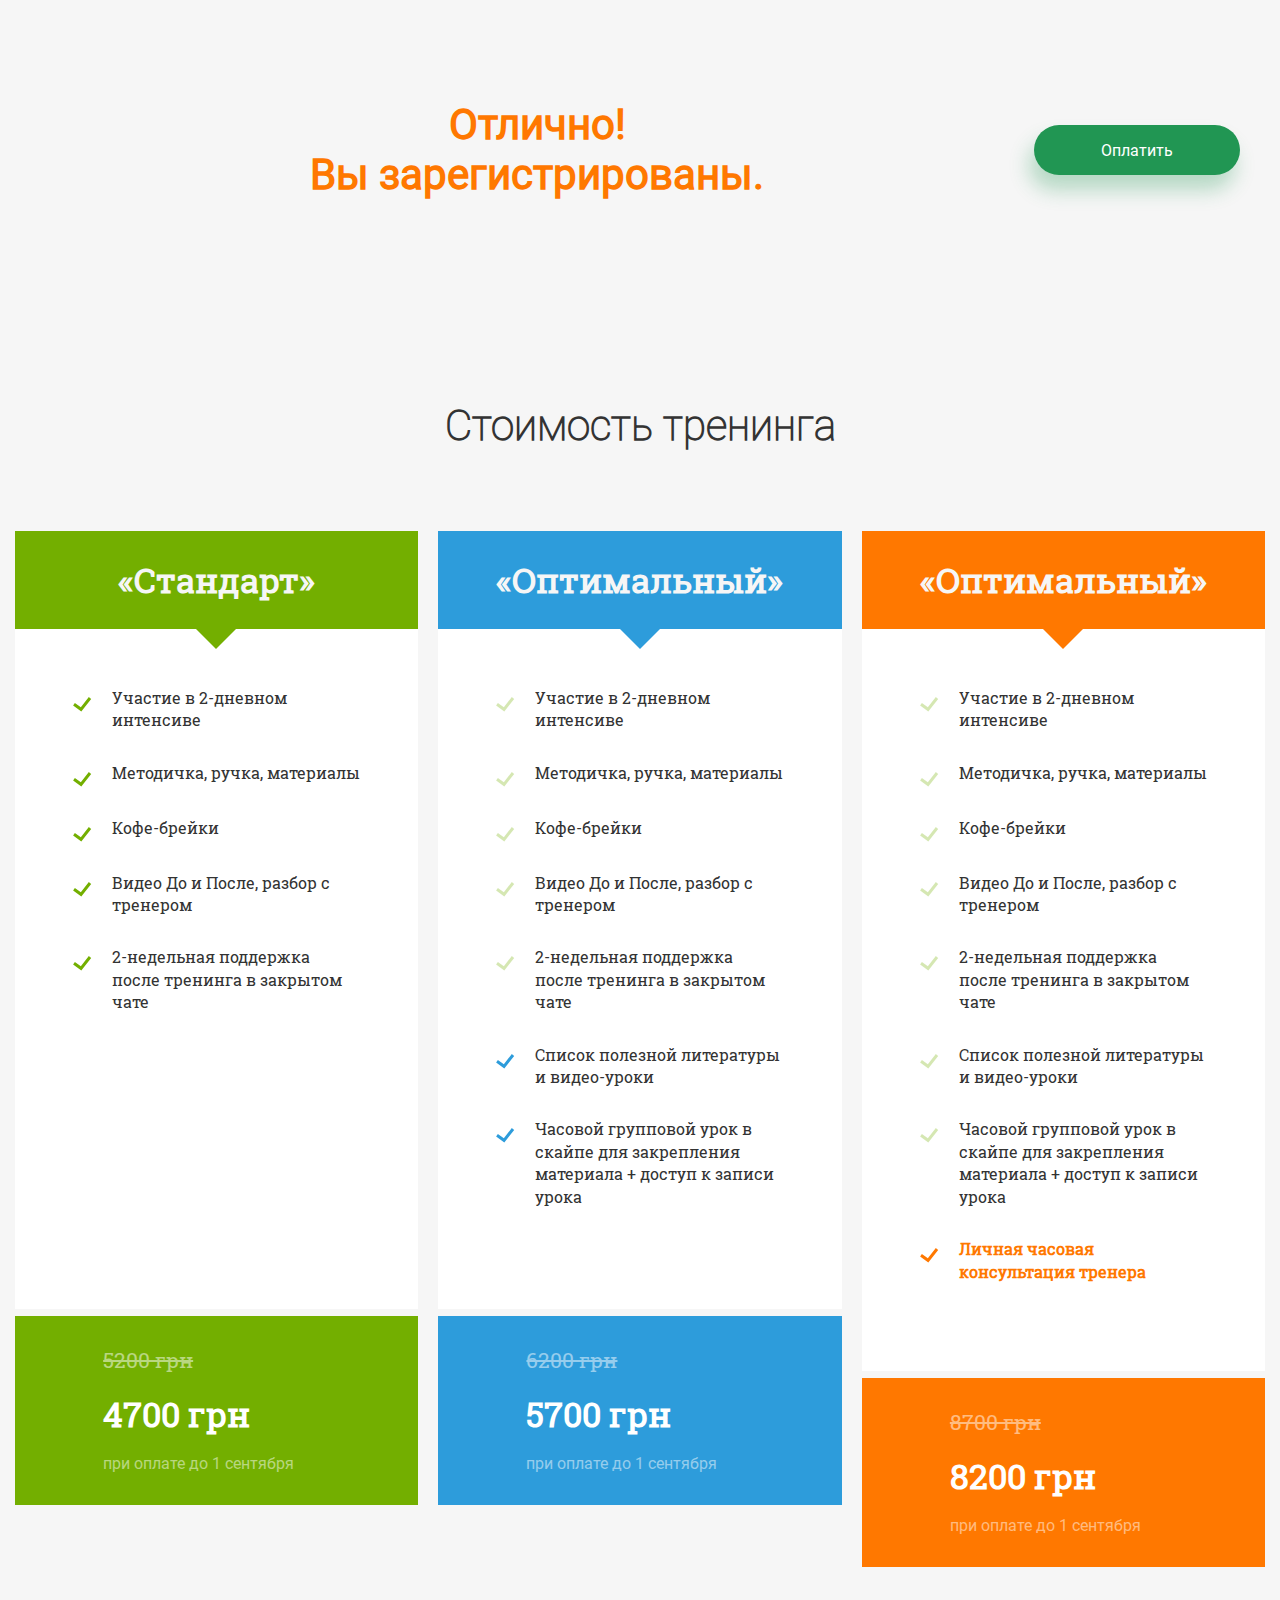
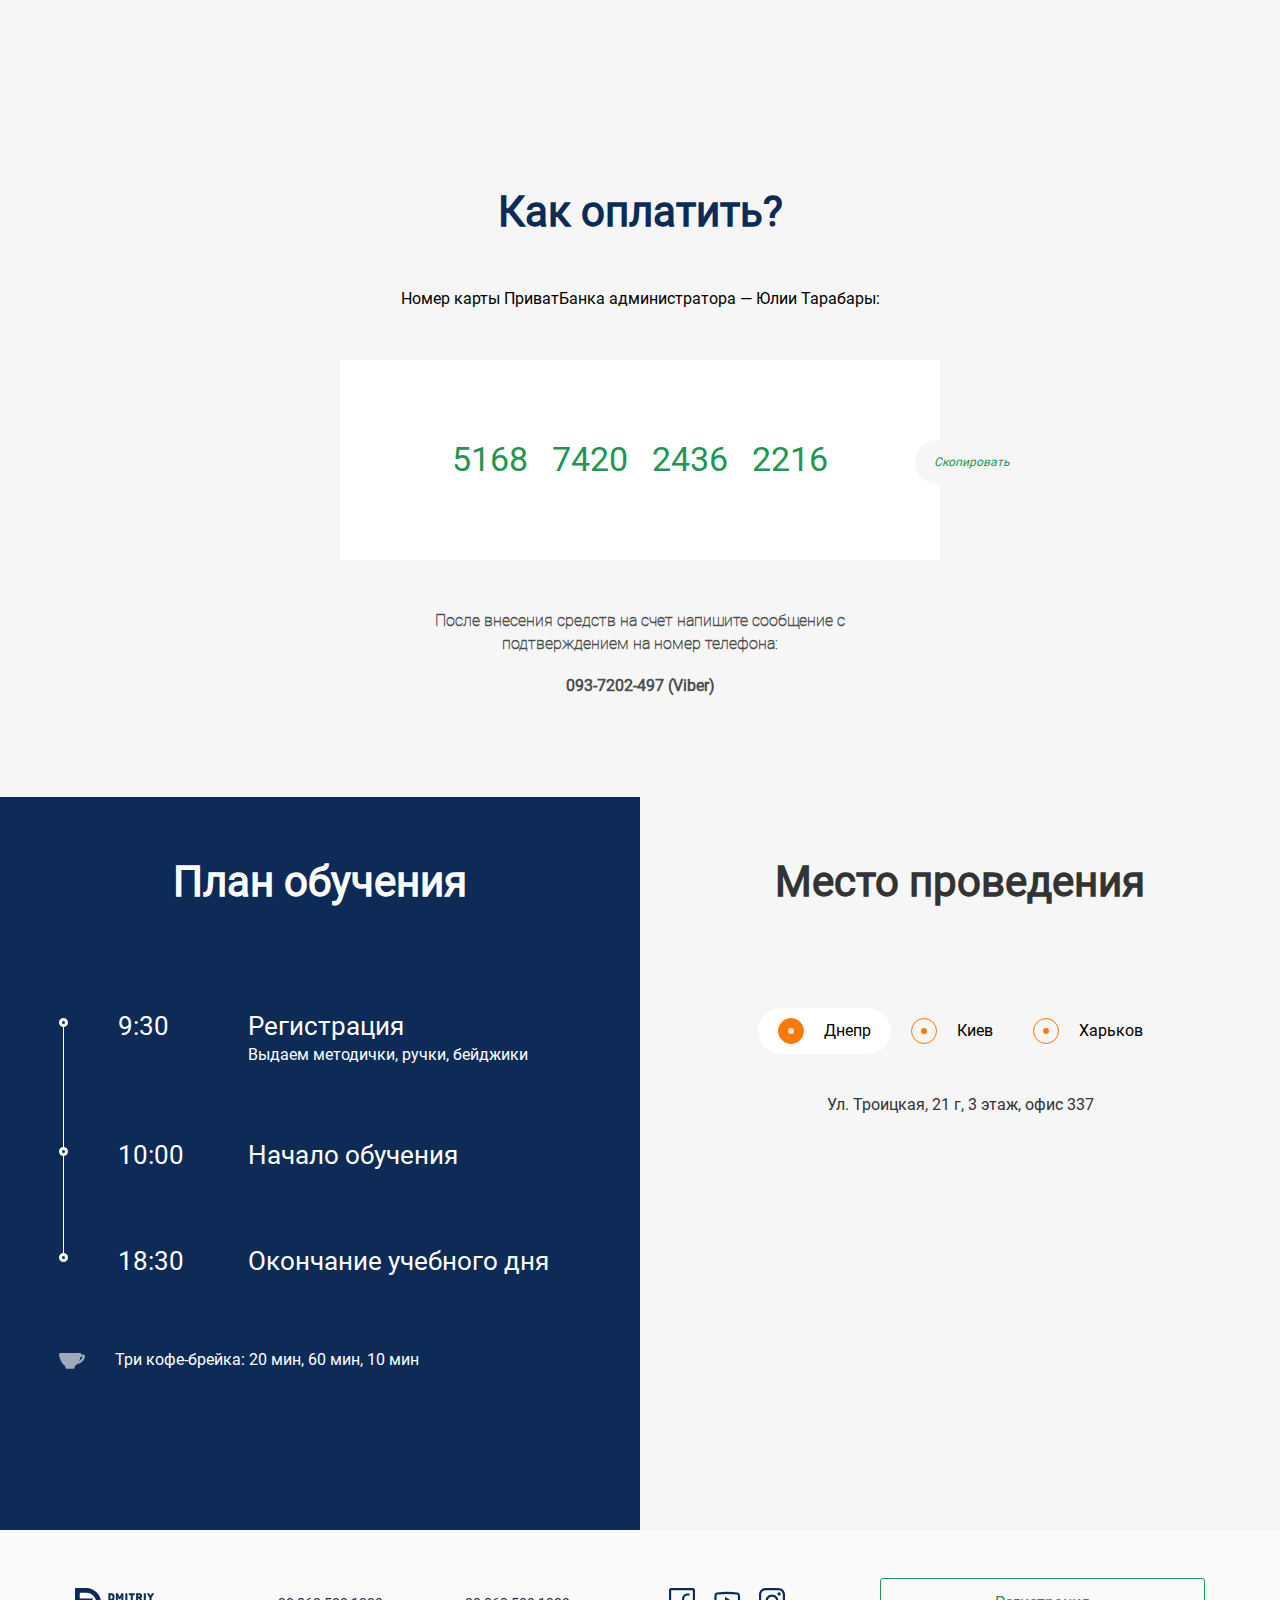
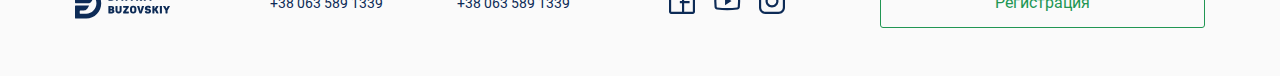
<file: thanks-page.html>
<!DOCTYPE html>
<html lang="en">

<head>
  <meta charset="UTF-8">
  <meta name="viewport" content="width=device-width, initial-scale=1.0">
  <meta http-equiv="X-UA-Compatible" content="ie=edge">
  <link rel="stylesheet" href="css/style.css">
  <link rel="stylesheet" href="libs/slick.css">
  <link rel="stylesheet" href="libs/swiper.min.css">
  <title>Document</title>
</head>

<body>

    
  
  <section class="welcome">
      
      <div class="holder">
            <div></div>
          <span>Отлично! <br> Вы зарегистрированы.</span>
          <a href="#payblock" class="">Оплатить</a>
      </div>
  </section>

  <section class="prices">
        <h2>Стоимость тренинга
          </h2>
        <div class="holder">
          <div class="item">
            <div class="top">
              <span>«Стандарт»</span>
            </div>
            <div class="body">
              <div class="item">
                
                  <svg width="19" height="15" viewBox="0 0 19 15" fill="none" xmlns="http://www.w3.org/2000/svg">
                    <path d="M1 7.23333L8.02439 12.3333L17 1" stroke="#73AF00" stroke-width="3"/>
                    </svg>
                  <span>Участие в 2-дневном интенсиве</span>  
              </div>
              <div class="item">
                
                  <svg width="19" height="15" viewBox="0 0 19 15" fill="none" xmlns="http://www.w3.org/2000/svg">
                    <path d="M1 7.23333L8.02439 12.3333L17 1" stroke="#73AF00" stroke-width="3"/>
                    </svg>
                  <span>Методичка, ручка, материалы</span>  
              </div>
              <div class="item">
                
                  <svg width="19" height="15" viewBox="0 0 19 15" fill="none" xmlns="http://www.w3.org/2000/svg">
                    <path d="M1 7.23333L8.02439 12.3333L17 1" stroke="#73AF00" stroke-width="3"/>
                    </svg>
                  <span>Кофе-брейки</span>  
              </div>
              <div class="item">
                
                  <svg width="19" height="15" viewBox="0 0 19 15" fill="none" xmlns="http://www.w3.org/2000/svg">
                    <path d="M1 7.23333L8.02439 12.3333L17 1" stroke="#73AF00" stroke-width="3"/>
                    </svg>
                  <span>Видео До и После, разбор с тренером</span>  
              </div>
              <div class="item">
                
                  <svg width="19" height="15" viewBox="0 0 19 15" fill="none" xmlns="http://www.w3.org/2000/svg">
                    <path d="M1 7.23333L8.02439 12.3333L17 1" stroke="#73AF00" stroke-width="3"/>
                    </svg>
                  <span>2-недельная поддержка после тренинга в закрытом чате</span>  
              </div>
            </div>
    
            <div class="bottom">
              <div class="text">
                <span class="oldprice">5200 грн</span>
                <span class="price">4700 грн</span>
                <p>при оплате до 1 сентября
                  </p>
              </div>
            </div>
          </div>
          <div class="item">
              <div class="top" style="background: #2D9CDB">
                <span>«Оптимальный»</span>
              </div>
              <div class="body">
                <div class="item">
                  
                    
    <svg width="19" height="15" viewBox="0 0 19 15" fill="none" xmlns="http://www.w3.org/2000/svg">
      <path d="M1 7.23333L8.02439 12.3333L17 1" stroke="#73AF00" stroke-opacity="0.3" stroke-width="3"/>
      </svg>
      
                    <span>Участие в 2-дневном интенсиве</span>  
                </div>
                <div class="item">
                  
                    
    <svg width="19" height="15" viewBox="0 0 19 15" fill="none" xmlns="http://www.w3.org/2000/svg">
      <path d="M1 7.23333L8.02439 12.3333L17 1" stroke="#73AF00" stroke-opacity="0.3" stroke-width="3"/>
      </svg>
      
                    <span>Методичка, ручка, материалы</span>  
                </div>
                <div class="item">
                  
                   
    <svg width="19" height="15" viewBox="0 0 19 15" fill="none" xmlns="http://www.w3.org/2000/svg">
      <path d="M1 7.23333L8.02439 12.3333L17 1" stroke="#73AF00" stroke-opacity="0.3" stroke-width="3"/>
      </svg>
      
                    <span>Кофе-брейки</span>  
                </div>
                <div class="item">
                  
                    
    <svg width="19" height="15" viewBox="0 0 19 15" fill="none" xmlns="http://www.w3.org/2000/svg">
      <path d="M1 7.23333L8.02439 12.3333L17 1" stroke="#73AF00" stroke-opacity="0.3" stroke-width="3"/>
      </svg>
      
                    <span>Видео До и После, разбор с тренером</span>  
                </div>
                <div class="item">
                  
                    
    <svg width="19" height="15" viewBox="0 0 19 15" fill="none" xmlns="http://www.w3.org/2000/svg">
      <path d="M1 7.23333L8.02439 12.3333L17 1" stroke="#73AF00" stroke-opacity="0.3" stroke-width="3"/>
      </svg>
      
                    <span>2-недельная поддержка после тренинга в закрытом чате</span>  
                </div>
    
                <div class="item">
                  
                    
    <svg width="19" height="15" viewBox="0 0 19 15" fill="none" xmlns="http://www.w3.org/2000/svg">
      <path d="M1 7.23333L8.02439 12.3333L17 1" stroke="#2D9CDB" stroke-width="3"/>
      </svg>
      
                    <span>Список полезной литературы 
                        и видео-уроки</span>  
                </div>
                <div class="item">
                  
                    
    <svg width="19" height="15" viewBox="0 0 19 15" fill="none" xmlns="http://www.w3.org/2000/svg">
      <path d="M1 7.23333L8.02439 12.3333L17 1" stroke="#2D9CDB" stroke-width="3"/>
      </svg>
      
                    <span>Часовой групповой урок в скайпе для закрепления материала + доступ к записи урока</span>  
                </div>
              </div>
      
              <div class="bottom" style="background: #2D9CDB">
                <div class="text">
                  <span class="oldprice">6200 грн</span>
                  <span class="price">5700 грн</span>
                  <p>при оплате до 1 сентября
                    </p>
                </div>
              </div>
            </div>
    
            <div class="item">
                <div class="top" >
                  <span>«Оптимальный»</span>
                </div>
                <div class="body">
                  <div class="item">
                    
                      
      <svg width="19" height="15" viewBox="0 0 19 15" fill="none" xmlns="http://www.w3.org/2000/svg">
        <path d="M1 7.23333L8.02439 12.3333L17 1" stroke="#73AF00" stroke-opacity="0.3" stroke-width="3"/>
        </svg>
        
                      <span>Участие в 2-дневном интенсиве</span>  
                  </div>
                  <div class="item">
                    
                      
      <svg width="19" height="15" viewBox="0 0 19 15" fill="none" xmlns="http://www.w3.org/2000/svg">
        <path d="M1 7.23333L8.02439 12.3333L17 1" stroke="#73AF00" stroke-opacity="0.3" stroke-width="3"/>
        </svg>
        
                      <span>Методичка, ручка, материалы</span>  
                  </div>
                  <div class="item">
                    
                     
      <svg width="19" height="15" viewBox="0 0 19 15" fill="none" xmlns="http://www.w3.org/2000/svg">
        <path d="M1 7.23333L8.02439 12.3333L17 1" stroke="#73AF00" stroke-opacity="0.3" stroke-width="3"/>
        </svg>
        
                      <span>Кофе-брейки</span>  
                  </div>
                  <div class="item">
                    
                      
      <svg width="19" height="15" viewBox="0 0 19 15" fill="none" xmlns="http://www.w3.org/2000/svg">
        <path d="M1 7.23333L8.02439 12.3333L17 1" stroke="#73AF00" stroke-opacity="0.3" stroke-width="3"/>
        </svg>
        
                      <span>Видео До и После, разбор с тренером</span>  
                  </div>
                  <div class="item">
                    
                      
      <svg width="19" height="15" viewBox="0 0 19 15" fill="none" xmlns="http://www.w3.org/2000/svg">
        <path d="M1 7.23333L8.02439 12.3333L17 1" stroke="#73AF00" stroke-opacity="0.3" stroke-width="3"/>
        </svg>
        
                      <span>2-недельная поддержка после тренинга в закрытом чате</span>  
                  </div>
      
                  <div class="item">
                    
                      
                      <svg width="19" height="15" viewBox="0 0 19 15" fill="none" xmlns="http://www.w3.org/2000/svg">
                        <path d="M1 7.23333L8.02439 12.3333L17 1" stroke="#73AF00" stroke-opacity="0.3" stroke-width="3"/>
                        </svg>
        
                      <span>Список полезной литературы 
                          и видео-уроки</span>  
                  </div>
                  <div class="item">
                    
                      
                      <svg width="19" height="15" viewBox="0 0 19 15" fill="none" xmlns="http://www.w3.org/2000/svg">
                        <path d="M1 7.23333L8.02439 12.3333L17 1" stroke="#73AF00" stroke-opacity="0.3" stroke-width="3"/>
                        </svg>
        
                      <span>Часовой групповой урок в скайпе для закрепления материала + доступ к записи урока</span>  
                  </div>
                  <div class="item">
                    
                      
                      
    <svg width="19" height="15" viewBox="0 0 19 15" fill="none" xmlns="http://www.w3.org/2000/svg">
      <path d="M1 7.23333L8.02439 12.3333L17 1" stroke="#FF7800" stroke-width="3"/>
      </svg>
      
        
                      <span style="color: #FF7800; font-weight: bold;">Личная часовая консультация тренера </span>  
                  </div>
                </div>
        
                <div class="bottom" >
                  <div class="text">
                    <span class="oldprice">8700 грн</span>
                    <span class="price">8200 грн</span>
                    <p>при оплате до 1 сентября
                      </p>
                  </div>
                </div>
              </div>
        </div>
      </section>


      <section class="payblock" id="payblock">
          <div class="holder">
              <h2>Как оплатить?</h2>
              <span>Номер карты ПриватБанка администратора — Юлии Тарабары:</span>
              <div class="cardnumber">
                  <span class="num" id="copycard">5168&nbsp;&nbsp;&nbsp;7420&nbsp;&nbsp;&nbsp;2436&nbsp;&nbsp;&nbsp;2216</span>
                  <div class="copycard">
                        <div></div>
                        <span onclick="copy('copycard')">Скопировать</span>
                    </div>
              </div>

              <p>
                    После внесения средств на счет напишите сообщение с подтверждением на номер телефона:
                    <a href="tel:0937202497">093-7202-497 (Viber)</a>
              </p>
              
          </div>
      </section>

      <script>
          function copy(element_id){
                var aux = document.createElement("div");
                aux.setAttribute("contentEditable", true);
                aux.innerHTML = document.getElementById(element_id).innerHTML;
                aux.setAttribute("onfocus", "document.execCommand('selectAll',false,null)"); 
                document.body.appendChild(aux);
                aux.focus();
                document.execCommand("copy");
                document.body.removeChild(aux);
                alert('Номер карты скопирован');
            }
      </script>


      <section class="adresses" style="margin-top: 0">
            <div class="holder">
              <div class="left">
                <h2>План обучения</h2>
                <div class="content">
                    <div class="item">
                      <div class="dot"></div>
                        <div class="text">
                          <span class="time">
                              9:30  
                          </span>
                          <div class="box">
                            <span>
                                Регистрация
                            </span>
                            <span>Выдаем методички, ручки, бейджики</span>
                          </div>
                        </div>
                      </div>
                      <div class="item">
                          <div class="dot"></div>
                            <div class="text">
                              <span class="time">
                                  10:00 
                              </span>
                              <div class="box">
                                <span>
                                    Начало обучения
                                </span>
                               <span></span>
                              </div>
                            </div>
                          </div>
                          <div class="item">
                              <div class="dot"></div>
                                <div class="text">
                                  <span class="time">
                                      18:30 
                                  </span>
                                  <div class="box">
                                    <span>
                                        Окончание учебного дня
                                    </span>
                                   <span></span>
                                  </div>
                                </div>
                              </div>
        
                  <div class="coffeebreak">
                    
        <svg width="26" height="16" viewBox="0 0 26 16" fill="none" xmlns="http://www.w3.org/2000/svg">
          <path d="M25.5958 2.1562C25.3009 1.80903 24.8789 1.61786 24.4076 1.61786H22.1183C22.1536 1.22236 22.0903 0.705377 21.8005 0.364228C21.598 0.12592 21.3094 0 20.9657 0H1.28469C0.774992 0 0.481655 0.219138 0.325364 0.402943C0.00443729 0.780327 -0.0396159 1.34625 0.026088 1.7501C0.567807 5.07844 1.73807 8.10164 3.32128 10.2629C4.27399 11.5633 5.35953 12.56 6.56987 13.2495C6.39237 13.5027 6.28728 13.8104 6.28728 14.1424C6.28728 15.003 6.98739 15.7031 7.84801 15.7031H14.2793C15.1399 15.7031 15.8401 15.003 15.8401 14.1424C15.8401 13.816 15.739 13.513 15.567 13.2622C16.5402 12.7134 17.4304 11.968 18.2335 11.0273C22.0719 10.6711 25.4318 6.99174 25.9739 3.68415C26.0087 3.47118 26.0845 2.73159 25.5958 2.1562ZM20.1457 8.08691C20.8479 6.67315 21.3319 5.20797 21.6655 3.87322H23.6206C23.1512 5.46552 21.8002 7.15826 20.1457 8.08691Z" fill="white" fill-opacity="0.6"/>
          </svg>
          
                    <span>Три кофе-брейка: 20 мин, 60 мин, 10 мин</span>
                  </div>
                </div>
              </div>
        
              <div class="right">
                <h2>Место проведения</h2>
                <div class="content">
                  <div class="mapnav">
                    <div class="item active" data-id="0">
                      <div class="dot">
                        <div></div>
                      </div>
        
                      <span>Днепр</span>
                    </div>
                    <div class="item" data-id="1">
                        <div class="dot">
                          <div></div>
                        </div>
          
                        <span>Киев</span>
                      </div>
                      <div class="item" data-id="2">
                          <div class="dot">
                            <div></div>
                          </div>
            
                          <span>Харьков</span>
                        </div>
                  </div>
        
                  <div class="maps">
                    <div class="map active" id="0">
                      <span>Ул. Троицкая, 21 г, 3 этаж, офис 337</span>
        
                      <div class="map_box">
                          <iframe src="https://www.google.com/maps/embed?pb=!1m18!1m12!1m3!1d2645.91303338518!2d35.03702741521959!3d48.4581981367552!2m3!1f0!2f0!3f0!3m2!1i1024!2i768!4f13.1!3m3!1m2!1s0x40dbe2dff8195461%3A0xbfe6396dc5006166!2z0LLRg9C70LjRhtGPINCi0YDQvtGX0YbRjNC60LAsIDIxLCAzINGN0YLQsNC2LCDQvtGE0LjRgSAzMzcsINCU0L3RltC_0YDQvsyBLCDQlNC90ZbQv9GA0L7Qv9C10YLRgNC-0LLRgdGM0LrQsCDQvtCx0LvQsNGB0YLRjCwgNDkwMDA!5e0!3m2!1sru!2sua!4v1568309422933!5m2!1sru!2sua" width="600" height="450" frameborder="0" style="border:0;" allowfullscreen=""></iframe>
                      </div>
                    </div>
                    <div class="map" id="1">
                        <span>Ул. Троицкая, 22 г, 3 этаж, офис 337</span>
          
                        <div class="map_box">
                            <iframe src="https://www.google.com/maps/embed?pb=!1m18!1m12!1m3!1d2645.91303338518!2d35.03702741521959!3d48.4581981367552!2m3!1f0!2f0!3f0!3m2!1i1024!2i768!4f13.1!3m3!1m2!1s0x40dbe2dff8195461%3A0xbfe6396dc5006166!2z0LLRg9C70LjRhtGPINCi0YDQvtGX0YbRjNC60LAsIDIxLCAzINGN0YLQsNC2LCDQvtGE0LjRgSAzMzcsINCU0L3RltC_0YDQvsyBLCDQlNC90ZbQv9GA0L7Qv9C10YLRgNC-0LLRgdGM0LrQsCDQvtCx0LvQsNGB0YLRjCwgNDkwMDA!5e0!3m2!1sru!2sua!4v1568309422933!5m2!1sru!2sua" width="600" height="450" frameborder="0" style="border:0;" allowfullscreen=""></iframe>
                        </div>
                      </div>
                      <div class="map" id="2">
                          <span>Ул. Троицкая, 23 г, 3 этаж, офис 337</span>
            
                          <div class="map_box">
                              <iframe src="https://www.google.com/maps/embed?pb=!1m18!1m12!1m3!1d2645.91303338518!2d35.03702741521959!3d48.4581981367552!2m3!1f0!2f0!3f0!3m2!1i1024!2i768!4f13.1!3m3!1m2!1s0x40dbe2dff8195461%3A0xbfe6396dc5006166!2z0LLRg9C70LjRhtGPINCi0YDQvtGX0YbRjNC60LAsIDIxLCAzINGN0YLQsNC2LCDQvtGE0LjRgSAzMzcsINCU0L3RltC_0YDQvsyBLCDQlNC90ZbQv9GA0L7Qv9C10YLRgNC-0LLRgdGM0LrQsCDQvtCx0LvQsNGB0YLRjCwgNDkwMDA!5e0!3m2!1sru!2sua!4v1568309422933!5m2!1sru!2sua" width="600" height="450" frameborder="0" style="border:0;" allowfullscreen=""></iframe>
                          </div>
                        </div>
                  </div>
                </div>
              </div>
            </div>
          </section>

  

 



  <footer>
    <div class="holder">
        <a href="" class="logo">
        
            <svg width="95" height="31" viewBox="0 0 95 31" fill="none" xmlns="http://www.w3.org/2000/svg">
              <path fill-rule="evenodd" clip-rule="evenodd" d="M78.743 5.2832H77.5443C77.0331 5.2832 76.8921 5.30111 76.6982 5.67714L75.5524 7.8259L74.4418 5.67714C74.2479 5.30111 74.1069 5.2832 73.5781 5.2832H72.3265C72.0092 5.2832 71.9563 5.48017 72.115 5.73086L74.4947 9.86722V12.3204C74.4947 12.6427 74.6005 12.768 74.9354 12.768H76.0988C76.4337 12.768 76.5395 12.6606 76.5395 12.3204V9.86722L78.9545 5.73086C79.0955 5.48017 79.0427 5.2832 78.743 5.2832Z" fill="#0D2B56"/>
              <path fill-rule="evenodd" clip-rule="evenodd" d="M68.7656 5.69538V12.3386C68.7656 12.6609 68.8714 12.7684 69.1887 12.7684H70.405C70.7223 12.7684 70.8281 12.6609 70.8281 12.3386V5.69538C70.8281 5.37306 70.7223 5.26562 70.405 5.26562H69.1887C68.8714 5.28353 68.7656 5.39097 68.7656 5.69538Z" fill="#0D2B56"/>
              <path fill-rule="evenodd" clip-rule="evenodd" d="M64.4998 5.2832H61.5384C61.2034 5.2832 61.0977 5.39064 61.0977 5.73086V12.3204C61.0977 12.6427 61.2034 12.768 61.5384 12.768H62.7018C63.0367 12.768 63.1425 12.6606 63.1425 12.3204V10.2791H63.3893C63.8123 10.2791 63.9886 10.4581 64.1649 10.8163L64.8347 12.2667C64.9934 12.6427 65.2402 12.768 65.7866 12.768H66.9148C67.2497 12.768 67.3379 12.5353 67.1792 12.2488L66.245 10.4402C66.1568 10.2791 66.0687 10.1179 65.9629 9.99256C66.668 9.59862 67.0911 8.84656 67.0911 7.8259C67.0911 6.17852 66.0687 5.2832 64.4998 5.2832ZM64.9581 7.80799C64.9581 8.23774 64.7113 8.50634 64.2706 8.50634H63.1425V7.10965H64.2706C64.729 7.12755 64.9581 7.37824 64.9581 7.80799Z" fill="#0D2B56"/>
              <path fill-rule="evenodd" clip-rule="evenodd" d="M59.335 5.2832H54.2053C53.8704 5.2832 53.7646 5.39064 53.7646 5.73086V6.6799C53.7646 7.02012 53.8704 7.12755 54.2053 7.12755H55.7566V12.3204C55.7566 12.6427 55.8623 12.768 56.1973 12.768H57.3607C57.6956 12.768 57.8014 12.6606 57.8014 12.3204V7.12755H59.335C59.6699 7.12755 59.7757 7.02012 59.7757 6.6799V5.73086C59.7757 5.39064 59.6523 5.2832 59.335 5.2832Z" fill="#0D2B56"/>
              <path fill-rule="evenodd" clip-rule="evenodd" d="M50.3096 5.69538V12.3386C50.3096 12.6609 50.4153 12.7684 50.7326 12.7684H51.949C52.2663 12.7684 52.372 12.6609 52.372 12.3386V5.69538C52.372 5.37306 52.2663 5.26562 51.949 5.26562H50.7326C50.4153 5.28353 50.3096 5.39097 50.3096 5.69538Z" fill="#0D2B56"/>
              <path fill-rule="evenodd" clip-rule="evenodd" d="M47.9652 5.26562H46.9252C46.5902 5.26562 46.4845 5.31934 46.3435 5.60584L44.6336 9.00804L42.9237 5.58794C42.7827 5.31934 42.6769 5.26562 42.3067 5.26562H41.3372C41.0023 5.26562 40.8965 5.37306 40.8965 5.71328V12.3207C40.8965 12.643 41.0023 12.7505 41.3372 12.7505H42.3948C42.7298 12.7505 42.8355 12.643 42.8355 12.3207V10.8166C42.8355 10.0824 42.7827 9.56314 42.4125 8.0411H42.5182C42.624 8.41714 42.9413 9.38408 43.1528 9.77801L43.7698 10.9598C43.8756 11.1926 43.9813 11.2642 44.2634 11.2642H44.9509C45.2329 11.2642 45.3387 11.1747 45.4444 10.9598L46.0262 9.77801C46.2377 9.34826 46.6255 8.38132 46.7136 8.0411H46.8194C46.4316 9.4378 46.3611 10.1003 46.3611 10.7987V12.3028C46.3611 12.6251 46.4668 12.7326 46.8018 12.7326H47.9299C48.2649 12.7326 48.3706 12.6251 48.3706 12.3028V5.71328C48.4235 5.37306 48.3001 5.26562 47.9652 5.26562Z" fill="#0D2B56"/>
              <path fill-rule="evenodd" clip-rule="evenodd" d="M36.3482 5.2832H33.8098C33.4749 5.2832 33.3691 5.39064 33.3691 5.73086V12.3204C33.3691 12.6427 33.4749 12.768 33.8098 12.768H36.3482C38.393 12.768 39.5388 11.622 39.5388 9.8135V8.23774C39.5388 6.4113 38.393 5.2832 36.3482 5.2832ZM37.494 8.25565V9.77769C37.494 10.5298 37.1238 10.9237 36.2953 10.9237H35.4316V7.12755H36.2777C37.1238 7.12755 37.494 7.52149 37.494 8.25565Z" fill="#0D2B56"/>
              <path fill-rule="evenodd" clip-rule="evenodd" d="M4.72423 24.4242C4.72423 24.1914 4.72423 23.9407 4.72423 23.708C4.72423 22.4545 4.65372 22.4366 6.08157 22.4366C6.73379 22.4366 7.42127 22.4366 7.84434 22.4366C10.9468 22.3829 11.4933 22.1501 13.591 18.4972C14.1374 17.5482 14.2785 17.6019 13.1503 17.6019C9.23693 17.6019 5.3412 17.6019 1.42785 17.6019C-0.0352554 17.6019 0.0176277 17.6377 0.0176277 19.2672C0.0176277 22.4187 0.0176277 25.5702 0 28.7217C0 30.6198 0.0176276 30.6198 1.74514 30.6198H11.2994C19.5668 30.5482 26.2301 23.7259 26.2301 15.3099C26.2301 6.8044 19.5668 0.161157 11.2465 0C8.10875 0 4.95339 0 1.79803 0C0.105766 0 0 0.0358128 0 1.80854C0 5.80164 0.0176277 9.79475 0.0176277 13.7879C0.0176277 15.3099 0.0176278 15.3099 1.42785 15.3099C4.77711 15.3099 8.56707 15.3099 11.7577 15.3099C14.7544 15.3099 15.5124 15.2025 17.6982 11.4242C18.3152 10.3498 18.3152 10.4752 17.2752 10.4752C13.591 10.4752 9.90678 10.4752 6.24022 10.4752C4.74186 10.4752 4.74186 10.5289 4.74186 8.63084C4.74186 7.91459 4.74186 7.18043 4.74186 6.46418C4.74186 4.90633 4.72423 4.8347 6.2931 4.8347H11.2465C16.8874 4.88842 21.4529 9.54406 21.4529 15.292C21.4529 21.0399 16.8874 25.7135 11.2465 25.7493C9.5366 25.7493 7.84434 25.7493 6.13445 25.7493C4.72423 25.7851 4.72423 25.7672 4.72423 24.4242Z" fill="#0D2B56"/>
              <path fill-rule="evenodd" clip-rule="evenodd" d="M94.7136 17.9258H93.5149C93.0037 17.9258 92.8627 17.9437 92.6688 18.3197L91.523 20.4685L90.4125 18.3197C90.2186 17.9437 90.0775 17.9258 89.5487 17.9258H88.3148C87.9975 17.9258 87.9446 18.1228 88.1032 18.3734L90.483 22.5098V24.963C90.483 25.2853 90.5887 25.4106 90.9237 25.4106H92.0871C92.422 25.4106 92.5278 25.3032 92.5278 24.963V22.5098L94.9252 18.3734C95.0662 18.1228 95.0133 17.9258 94.7136 17.9258Z" fill="#0D2B56"/>
              <path fill-rule="evenodd" clip-rule="evenodd" d="M84.8779 18.336V24.9792C84.8779 25.3016 84.9837 25.409 85.301 25.409H86.5173C86.8346 25.409 86.9404 25.3016 86.9404 24.9792V18.336C86.9404 18.0137 86.8346 17.9062 86.5173 17.9062H85.301C84.9837 17.9242 84.8779 18.0316 84.8779 18.336Z" fill="#0D2B56"/>
              <path fill-rule="evenodd" clip-rule="evenodd" d="M83.5554 24.8913L82.1805 22.2591C82.0042 21.901 81.8103 21.6324 81.5459 21.4533L83.4321 18.3913C83.5907 18.1228 83.5026 17.9258 83.1853 17.9258H81.9866C81.4401 17.9258 81.352 17.9974 81.1581 18.3197L79.6597 20.7192H79.4306V18.3734C79.4306 18.0511 79.3248 17.9258 78.9899 17.9258H77.8264C77.4915 17.9258 77.3857 18.0332 77.3857 18.3734V24.963C77.3857 25.2853 77.4915 25.4106 77.8264 25.4106H78.9899C79.3248 25.4106 79.4306 25.3032 79.4306 24.963V22.5456H79.6245C80.0123 22.5456 80.1709 22.7426 80.3296 23.0649L81.2286 24.9451C81.4049 25.3211 81.5988 25.3927 82.1452 25.3927H83.2734C83.626 25.3927 83.6965 25.1599 83.5554 24.8913Z" fill="#0D2B56"/>
              <path fill-rule="evenodd" clip-rule="evenodd" d="M69.8594 20.1272C69.8594 22.1685 71.5516 22.3834 72.7679 22.5625C73.4554 22.652 73.9843 22.7774 73.9843 23.1892C73.9843 23.6369 73.5612 23.798 72.8737 23.798C72.292 23.798 71.8866 23.601 71.7103 23.2429C71.5516 22.9385 71.4106 22.9027 71.0933 23.0101L70.1238 23.3683C69.8241 23.4757 69.736 23.6369 69.8417 23.9413C70.2296 25.0335 71.3225 25.5707 72.8561 25.5707C74.6894 25.5707 76.0643 24.7112 76.0643 23.1713C76.0643 21.1837 74.5131 20.8793 73.3144 20.7181C72.574 20.6286 71.9571 20.5212 71.9571 20.0735C71.9571 19.6975 72.2391 19.5184 72.9442 19.5184C73.4202 19.5184 73.7904 19.6617 73.9843 20.0735C74.1429 20.3779 74.2663 20.4137 74.5483 20.2884L75.5884 19.8407C75.9057 19.7154 75.9762 19.5542 75.8352 19.2498C75.3416 18.2471 74.4778 17.7815 72.9442 17.7815C70.9523 17.7636 69.8594 18.7305 69.8594 20.1272Z" fill="#0D2B56"/>
              <path fill-rule="evenodd" clip-rule="evenodd" d="M68.7479 17.9258H67.5844C67.0732 17.9258 66.9146 18.0332 66.8441 18.3734L65.8569 21.9905C65.6806 22.6172 65.6454 23.3335 65.6454 23.3335H65.5572C65.5572 23.3335 65.4867 22.5993 65.3281 21.9726L64.3409 18.3734C64.2528 18.0511 64.0941 17.9258 63.5653 17.9258H62.3842C62.0669 17.9258 61.9788 18.069 62.0846 18.3555L64.3762 25.0525C64.4643 25.3211 64.623 25.3927 64.9226 25.3927H66.2271C66.5268 25.3927 66.6678 25.3211 66.7735 25.0167L69.0651 18.3376C69.1357 18.069 69.0652 17.9258 68.7479 17.9258Z" fill="#0D2B56"/>
              <path fill-rule="evenodd" clip-rule="evenodd" d="M55.0156 20.7182V22.6163C55.0156 24.4427 56.1614 25.5708 58.2062 25.5708C60.2511 25.5708 61.3969 24.4427 61.3969 22.6163V20.7182C61.3969 18.8918 60.2511 17.7637 58.2062 17.7637C56.1614 17.7637 55.0156 18.8918 55.0156 20.7182ZM59.3344 20.6108V22.6879C59.3344 23.3504 58.9114 23.6907 58.2062 23.6907C57.4835 23.6907 57.0604 23.3504 57.0604 22.6879V20.6108C57.0604 19.9482 57.4835 19.608 58.2062 19.608C58.929 19.608 59.3344 19.9482 59.3344 20.6108Z" fill="#0D2B56"/>
              <path fill-rule="evenodd" clip-rule="evenodd" d="M53.3772 17.9258H48.5648C48.2475 17.9258 48.1241 18.0332 48.1241 18.3734V19.3225C48.1241 19.6627 48.2299 19.7701 48.5648 19.7701H51.1032L48.2299 23.8707C48.1418 23.996 48.0889 24.1393 48.0889 24.3183V24.963C48.0889 25.2853 48.1946 25.4106 48.5296 25.4106H53.4124C53.7474 25.4106 53.8531 25.3032 53.8531 24.963V23.996C53.8531 23.6558 53.7474 23.5484 53.4124 23.5484H50.7859L53.6592 19.4478C53.7474 19.3046 53.8003 19.1792 53.8003 18.9823V18.3555C53.8003 18.0332 53.6945 17.9258 53.3772 17.9258Z" fill="#0D2B56"/>
              <path fill-rule="evenodd" clip-rule="evenodd" d="M36.8594 17.9062H33.8274C33.4925 17.9062 33.3867 18.0137 33.3867 18.3539V24.9434C33.3867 25.2657 33.4925 25.3911 33.8274 25.3911H36.9123C38.3754 25.3911 39.4683 24.6569 39.4683 23.314C39.4683 22.4007 39.0805 21.7919 38.4282 21.5054V21.4696C38.9571 21.0936 39.1686 20.628 39.1686 19.9297C39.151 18.6225 38.2872 17.9062 36.8594 17.9062ZM37.3001 23.0633C37.3001 23.5109 37.0885 23.69 36.6302 23.69H35.4315V22.4545H36.6302C37.0885 22.4545 37.3001 22.6514 37.3001 23.0633ZM37.0709 20.1983C37.0709 20.6101 36.8594 20.7713 36.4363 20.7713H35.4315V19.6073H36.4363C36.8594 19.6073 37.0709 19.7864 37.0709 20.1983Z" fill="#0D2B56"/>
              <path fill-rule="evenodd" clip-rule="evenodd" d="M42.4998 22.671V18.3555C42.4998 18.0332 42.3941 17.9258 42.0592 17.9258H40.8957C40.5608 17.9258 40.4727 18.0332 40.4727 18.3555V22.5635C40.4727 24.3004 41.5303 25.4285 43.5399 25.4285C45.5671 25.4285 46.6247 24.3183 46.6247 22.5635V18.3555C46.6247 18.0332 46.519 17.9258 46.184 17.9258H45.0382C44.7033 17.9258 44.6152 18.0332 44.6152 18.3555V22.671C44.6152 23.2798 44.2626 23.62 43.5575 23.62C42.8348 23.62 42.4998 23.2798 42.4998 22.671Z" fill="#0D2B56"/>
              </svg>
              
                  </a>
      <div class="tels">
        <a href="tel:+380635891339">+38 063 589 1339</a>
        <a href="tel:+380635891339">+38 063 589 1339</a>
      </div>
      <div class="socials">
        <a href="">
          
<svg width="26" height="26" viewBox="0 0 26 26" fill="none" xmlns="http://www.w3.org/2000/svg">
<path d="M23.8326 0.000976563L2.16672 0.000976563C0.975293 0.000976563 0 0.97627 0 2.1677L0 23.8339C0 25.0247 0.975293 26.0003 2.16672 26.0003L23.8326 26.0003C25.0241 26.0003 25.9994 25.0247 25.9994 23.8339L25.9994 2.1677C25.9994 0.97627 25.0241 0.000976563 23.8326 0.000976563ZM23.8326 23.8339L15.1664 23.8339L15.1664 15.1671H20.5827V13.0007H15.1664L15.1664 10.8339C15.1664 9.03868 16.622 7.58402 18.4163 7.58402L20.5827 7.58402V5.4173L18.4163 5.4173C15.4254 5.41762 12.9997 7.84173 12.9997 10.8339L12.9997 13.0007H10.833V15.1671H12.9997L12.9997 23.8339H2.16672L2.16672 2.1677L23.8326 2.1677L23.8326 23.8339Z" fill="#0D2B56"/>
</svg>

        </a>
        <a href="">
          
<svg width="27" height="20" viewBox="0 0 27 20" fill="none" xmlns="http://www.w3.org/2000/svg">
<path d="M25.8434 3.80721C25.707 2.66878 24.6341 1.57644 23.5116 1.43051C16.6667 0.580391 9.74496 0.580391 2.90223 1.43089C1.77878 1.5765 0.705929 2.66878 0.569458 3.80721C0.0862224 7.97847 0.0862224 12.024 0.569458 16.1952C0.705929 17.3337 1.77878 18.4263 2.90223 18.5716C9.74496 19.4214 16.6669 19.4214 23.5116 18.5716C24.6341 18.4266 25.707 17.3337 25.8434 16.1952C26.3267 12.024 26.3267 7.97847 25.8434 3.80721ZM23.6917 15.9457C23.6673 16.0968 23.3888 16.3887 23.2283 16.4238C19.9264 16.8332 16.5494 17.0425 13.2065 17.0425C9.86366 17.0425 6.4866 16.8329 3.16876 16.4218C3.02283 16.3887 2.74564 16.0968 2.72025 15.9363C2.25777 11.9457 2.25777 8.05686 2.72253 4.05685C2.74564 3.90509 3.0241 3.61354 3.18596 3.57876C6.4866 3.16865 9.8636 2.96001 13.2074 2.96001C16.5493 2.96001 19.9263 3.16897 23.2451 3.58105C23.3878 3.61323 23.6673 3.9047 23.6926 4.06657C24.1548 8.0568 24.1548 11.9453 23.6917 15.9457Z" fill="#0D2B56"/>
<path d="M11.0391 5.66797L11.0391 14.3345L17.5389 10.0014L11.0391 5.66797Z" fill="#0D2B56"/>
</svg>

          </a>
          <a href="">
          
<svg width="26" height="26" viewBox="0 0 26 26" fill="none" xmlns="http://www.w3.org/2000/svg">
<path d="M19.4995 0L6.49984 0C2.92525 0 0 2.92525 0 6.49984L0 19.5002C0 23.0738 2.92525 26 6.49984 26L19.4995 26C23.0741 26 25.9994 23.0738 25.9994 19.5002L25.9994 6.49984C25.9994 2.92525 23.0741 0 19.4995 0ZM23.8326 19.5002C23.8326 21.8888 21.8895 23.8333 19.4995 23.8333L6.49984 23.8333C4.11083 23.8333 2.16672 21.8888 2.16672 19.5002L2.16672 6.49984C2.16672 4.11052 4.11083 2.16672 6.49984 2.16672L19.4995 2.16672C21.8895 2.16672 23.8326 4.11052 23.8326 6.49984L23.8326 19.5002Z" fill="#0D2B56"/>
<path d="M20.0429 7.58293C20.9404 7.58293 21.6679 6.85541 21.6679 5.95797C21.6679 5.06053 20.9404 4.33301 20.0429 4.33301C19.1455 4.33301 18.418 5.06053 18.418 5.95797C18.418 6.85541 19.1455 7.58293 20.0429 7.58293Z" fill="#0D2B56"/>
<path d="M12.9998 6.5C9.40931 6.5 6.5 9.40963 6.5 12.9998C6.5 16.5887 9.40931 19.5003 12.9998 19.5003C16.5894 19.5003 19.4997 16.5887 19.4997 12.9998C19.4997 9.40963 16.5894 6.5 12.9998 6.5ZM12.9998 17.3336C10.6069 17.3336 8.66672 15.3934 8.66672 12.9998C8.66672 10.6063 10.6069 8.66672 12.9998 8.66672C15.3928 8.66672 17.333 10.6063 17.333 12.9998C17.333 15.3934 15.3928 17.3336 12.9998 17.3336Z" fill="#0D2B56"/>
</svg>

            </a>
      </div>

      <a href="" class="btn btn-t">Регистрация</a>
    </div>
  </footer>

<script src="https://code.jquery.com/jquery-3.4.1.min.js"
  integrity="sha256-CSXorXvZcTkaix6Yvo6HppcZGetbYMGWSFlBw8HfCJo=" crossorigin="anonymous"></script>
  <script src="https://up-site.com.ua/new/js/maskedinput.min.js"></script>

  <script src="libs/slick.min.js"></script>
<script src="libs/swiper.min.js"></script>
<script src="js/scripts.all.js"></script>
</body>

</html>
</file>
<file: css/style.css>
@font-face {
  font-family: Roboto;
  src: url('../fonts/Roboto-Regular.ttf');
}
@font-face {
  font-family: RobotoSlab;
  src: url('../fonts/RobotoSlab-Regular.ttf');
}
@font-face {
  font-family: RobotoThin;
  src: url('../fonts/Roboto-Thin.ttf');
}
@font-face {
  font-family: RobotoSlabThin;
  src: url('../fonts/RobotoSlab-Thin.ttf');
}
html,
body,
div,
span,
applet,
object,
iframe,
h1,
h2,
h3,
h4,
h5,
h6,
p,
blockquote,
pre,
a,
abbr,
acronym,
address,
big,
cite,
code,
del,
dfn,
em,
img,
ins,
kbd,
q,
s,
samp,
small,
strike,
strong,
sub,
sup,
tt,
var,
b,
u,
i,
center,
dl,
dt,
dd,
ol,
ul,
li,
fieldset,
form,
label,
legend,
table,
caption,
tbody,
tfoot,
thead,
tr,
th,
td,
article,
aside,
canvas,
details,
embed,
figure,
figcaption,
footer,
header,
hgroup,
menu,
nav,
output,
ruby,
section,
summary,
time,
mark,
audio,
video {
  margin: 0;
  padding: 0;
  border: 0;
  font-size: 100%;
  font: inherit;
  vertical-align: baseline;
  text-decoration: none;
}
* {
  outline: none;
  -webkit-box-sizing: border-box;
          box-sizing: border-box;
}
/* HTML5 display-role reset for older browsers */
article,
aside,
details,
figcaption,
figure,
footer,
header,
hgroup,
menu,
nav,
section,
main {
  display: block;
}
body,
html {
  margin: 0;
  padding: 0;
  line-height: 1;
  overflow-x: hidden!important;
}
ol,
ul {
  list-style: none;
}
blockquote,
q {
  quotes: none;
}
blockquote:before,
blockquote:after,
q:before,
q:after {
  content: '';
  content: none;
}
table {
  border-collapse: collapse;
  border-spacing: 0;
}
header {
  position: absolute;
  top: 0;
  left: 0;
  right: 0;
  padding: 0 15px;
  padding-top: 58px;
}
header .holder {
  width: 100%;
  max-width: 1130px;
  padding-right: 25px;
  margin: 0 auto;
  display: -webkit-box;
  display: -webkit-flex;
  display: -ms-flexbox;
  display: flex;
  -webkit-box-align: center;
  -webkit-align-items: center;
      -ms-flex-align: center;
          align-items: center;
  -webkit-box-pack: justify;
  -webkit-justify-content: space-between;
      -ms-flex-pack: justify;
          justify-content: space-between;
}
header .holder a.logo {
  display: block;
  width: 95px;
  height: 30px;
}
header .holder .box {
  display: -webkit-box;
  display: -webkit-flex;
  display: -ms-flexbox;
  display: flex;
  -webkit-box-align: center;
  -webkit-align-items: center;
      -ms-flex-align: center;
          align-items: center;
}
header .holder .box a.tel {
  font-family: Roboto;
  font-style: normal;
  font-weight: normal;
  font-size: 14px;
  line-height: 16px;
  text-decoration: none;
  color: #8695AA;
  margin-right: 25px;
}
header .holder .box .socials {
  width: 116px;
  display: -webkit-box;
  display: -webkit-flex;
  display: -ms-flexbox;
  display: flex;
  -webkit-box-align: center;
  -webkit-align-items: center;
      -ms-flex-align: center;
          align-items: center;
  -webkit-box-pack: justify;
  -webkit-justify-content: space-between;
      -ms-flex-pack: justify;
          justify-content: space-between;
}
header .holder .burger {
  width: 50px;
  height: 50px;
  display: none;
  -webkit-box-align: center;
  -webkit-align-items: center;
      -ms-flex-align: center;
          align-items: center;
  -webkit-box-orient: vertical;
  -webkit-box-direction: normal;
  -webkit-flex-direction: column;
      -ms-flex-direction: column;
          flex-direction: column;
  -webkit-box-pack: center;
  -webkit-justify-content: center;
      -ms-flex-pack: center;
          justify-content: center;
  background: rgba(255, 255, 255, 0.1);
  border-radius: 3px;
  cursor: pointer;
}
header .holder .burger span {
  width: 30px;
  height: 2px;
  margin: 3px 0;
  background: #fff;
}
header .holder .burger span:first-child {
  width: 20px;
}
header .holder .burger span:last-child {
  width: 20px;
}
.modal-contacts {
  position: fixed;
  z-index: 1001;
  top: 0;
  left: 0;
  right: 0;
  bottom: 0;
  overflow-y: scroll;
  opacity: 0;
  visibility: hidden;
  -webkit-transform: scale(0);
      -ms-transform: scale(0);
          transform: scale(0);
  -webkit-transition: all 0.2s ease;
  -o-transition: all 0.2s ease;
  transition: all 0.2s ease;
  /* Track */
  /* Handle */
}
.modal-contacts.active {
  opacity: 1;
  visibility: visible;
  -webkit-transform: scale(1);
      -ms-transform: scale(1);
          transform: scale(1);
}
.modal-contacts .closer {
  position: absolute;
  cursor: pointer;
  top: 60px;
  right: 60px;
  width: 50px;
  height: 50px;
}
.modal-contacts::-webkit-scrollbar {
  width: 5px;
}
.modal-contacts::-webkit-scrollbar-track {
  background: #f1f1f1;
}
.modal-contacts::-webkit-scrollbar-thumb {
  background: #FF7800;
  -webkit-transition: all 0.2s ease;
  -o-transition: all 0.2s ease;
  transition: all 0.2s ease;
}
.modal-contacts section.mainbanner .holder .box1 .left .contacts > a {
  display: block;
  font-family: Roboto;
  font-style: normal;
  font-weight: normal;
  font-size: 21px;
  line-height: 140.62%;
  /* or 30px */
  display: -webkit-box;
  display: -webkit-flex;
  display: -ms-flexbox;
  display: flex;
  -webkit-box-align: center;
  -webkit-align-items: center;
      -ms-flex-align: center;
          align-items: center;
  color: #FFFFFF;
  margin-bottom: 20px;
}
.modal-contacts .socials {
  margin-bottom: 50px;
}
.modal-contacts .socials .item {
  width: 231px;
  padding: 0 20px;
  height: 49px;
  font-family: Roboto;
  font-style: normal;
  font-weight: normal;
  font-size: 16px;
  line-height: 140.62%;
  display: -webkit-box;
  display: -webkit-flex;
  display: -ms-flexbox;
  display: flex;
  -webkit-box-align: center;
  -webkit-align-items: center;
      -ms-flex-align: center;
          align-items: center;
  color: #FFFFFF;
  -webkit-transition: all 0.3s ease;
  -o-transition: all 0.3s ease;
  transition: all 0.3s ease;
}
.modal-contacts .socials .item svg {
  margin-right: 20px;
}
.modal-contacts .socials .item:hover {
  background: #0F2E5A;
  -webkit-box-shadow: 0px 4px 24px rgba(0, 0, 0, 0.25);
          box-shadow: 0px 4px 24px rgba(0, 0, 0, 0.25);
  border-radius: 4.02336px;
}
.modal-form {
  position: fixed;
  z-index: 1001;
  top: 0;
  left: 0;
  right: 0;
  bottom: 0;
  overflow-y: scroll;
  opacity: 0;
  visibility: hidden;
  -webkit-transform: scale(0);
      -ms-transform: scale(0);
          transform: scale(0);
  -webkit-transition: all 0.2s ease;
  -o-transition: all 0.2s ease;
  transition: all 0.2s ease;
  /* Track */
  /* Handle */
}
.modal-form.active {
  opacity: 1;
  visibility: visible;
  -webkit-transform: scale(1);
      -ms-transform: scale(1);
          transform: scale(1);
}
.modal-form .closer {
  position: absolute;
  cursor: pointer;
  top: 60px;
  right: 60px;
  width: 50px;
  height: 50px;
}
.modal-form::-webkit-scrollbar {
  width: 5px;
}
.modal-form::-webkit-scrollbar-track {
  background: #f1f1f1;
}
.modal-form::-webkit-scrollbar-thumb {
  background: #FF7800;
  -webkit-transition: all 0.2s ease;
  -o-transition: all 0.2s ease;
  transition: all 0.2s ease;
}
.zoom-img {
  position: fixed;
  top: 0;
  left: 0;
  width: 100%;
  height: 100%;
  display: none;
  -webkit-box-pack: center;
  -webkit-justify-content: center;
      -ms-flex-pack: center;
          justify-content: center;
  -webkit-box-align: center;
  -webkit-align-items: center;
      -ms-flex-align: center;
          align-items: center;
  text-align: center;
  background: rgba(13, 43, 86, 0.9);
  z-index: 1000;
}
.zoom-img .closer {
  position: absolute;
  cursor: pointer;
  top: 60px;
  right: 60px;
  width: 50px;
  height: 50px;
}
.zoom-img img {
  max-width: 100%;
  cursor: -webkit-zoom-out;
  cursor: zoom-out;
}
.zoom-img > div:not(.closer) {
  height: 100vh;
  display: -webkit-box;
  display: -webkit-flex;
  display: -ms-flexbox;
  display: flex;
  -webkit-box-orient: vertical;
  -webkit-box-direction: normal;
  -webkit-flex-direction: column;
      -ms-flex-direction: column;
          flex-direction: column;
  -webkit-box-pack: center;
  -webkit-justify-content: center;
      -ms-flex-pack: center;
          justify-content: center;
  /* Track */
  /* Handle */
}
.zoom-img > div:not(.closer)::-webkit-scrollbar {
  width: 5px;
}
.zoom-img > div:not(.closer)::-webkit-scrollbar-track {
  background: #f1f1f1;
}
.zoom-img > div:not(.closer)::-webkit-scrollbar-thumb {
  background: #FF7800;
  -webkit-transition: all 0.2s ease;
  -o-transition: all 0.2s ease;
  transition: all 0.2s ease;
}
.zoom-img .zoom-nav {
  position: absolute;
  display: -webkit-box;
  display: -webkit-flex;
  display: -ms-flexbox;
  display: flex;
  -webkit-box-align: center;
  -webkit-align-items: center;
      -ms-flex-align: center;
          align-items: center;
  -webkit-box-pack: center;
  -webkit-justify-content: center;
      -ms-flex-pack: center;
          justify-content: center;
  left: 0;
  right: 0;
  bottom: -20px;
  width: 100%;
}
.zoom-img .zoom-nav span {
  cursor: pointer;
  color: #ffb800;
  font-size: 30px;
  display: -webkit-box;
  display: -webkit-flex;
  display: -ms-flexbox;
  display: flex;
  -webkit-box-align: center;
  -webkit-align-items: center;
      -ms-flex-align: center;
          align-items: center;
  -webkit-box-pack: center;
  -webkit-justify-content: center;
      -ms-flex-pack: center;
          justify-content: center;
  background: #fff;
  border-radius: 100%;
  padding: 5px;
  width: 40px;
  height: 40px;
  margin: 10px;
}
section.mainbanner {
  width: 100%;
  padding: 0 15px;
  height: 700px;
  background-color: #0D2B56;
}
section.mainbanner .holder {
  width: 100%;
  max-width: 1130px;
  margin: 0 auto;
  height: 100%;
  padding-top: 152px;
  background-image: url(../img/mainbanner-bg.png);
  background-repeat: no-repeat;
  background-position: bottom bottom;
  background-size: 95%;
}
section.mainbanner .holder .box1 {
  width: 100%;
  display: -webkit-box;
  display: -webkit-flex;
  display: -ms-flexbox;
  display: flex;
  -webkit-box-pack: justify;
  -webkit-justify-content: space-between;
      -ms-flex-pack: justify;
          justify-content: space-between;
  margin-bottom: 20px;
}
section.mainbanner .holder .box1 .left {
  max-width: 440px;
}
section.mainbanner .holder .box1 .left h2 {
  display: block;
  margin-bottom: 32px;
  font-family: Roboto;
  font-style: normal;
  font-weight: bold;
  font-size: 42px;
  line-height: 120%;
  color: #FFFFFF;
}
section.mainbanner .holder .box1 .left span {
  display: block;
  padding-left: 10px;
  font-family: Roboto;
  font-style: normal;
  font-weight: normal;
  font-size: 26px;
  line-height: 140%;
  color: #FFFFFF;
}
section.mainbanner .holder .box1 .right {
  width: 100%;
  max-width: 365px;
  height: 220px;
  padding: 20px;
  position: relative;
}
section.mainbanner .holder .box1 .right .place {
  width: 100%;
  max-width: 325px;
  margin-bottom: 8px;
  height: 42px;
  font-family: Roboto;
  font-style: normal;
  padding: 0 20px;
  font-size: 16px;
  line-height: 19px;
  display: -webkit-box;
  display: -webkit-flex;
  display: -ms-flexbox;
  display: flex;
  -webkit-box-align: center;
  -webkit-align-items: center;
      -ms-flex-align: center;
          align-items: center;
  background: rgba(255, 255, 255, 0.15);
  -webkit-box-shadow: 0px 3.68182px 14.7273px rgba(0, 0, 0, 0.05);
          box-shadow: 0px 3.68182px 14.7273px rgba(0, 0, 0, 0.05);
  color: #FFFFFF;
  position: relative;
}
section.mainbanner .holder .box1 .right .place svg.checked {
  position: absolute;
  right: 0px;
  top: 15px;
  opacity: 0;
}
section.mainbanner .holder .box1 .right .place svg {
  margin-right: 16px;
}
section.mainbanner .holder .box1 .right .place span.city {
  font-weight: bold;
}
section.mainbanner .holder .box1 .right .place span.date {
  font-family: RobotoThin;
  margin-left: 4px;
  font-weight: 100;
}
section.mainbanner .holder .box1 .right form {
  position: absolute;
  top: 0;
  right: 0;
  left: 0;
  background: #0D2B56;
  padding: 20px;
  width: 100%;
}
section.mainbanner .holder .box1 .right form input[type=radio] {
  display: none;
  max-width: 325px;
}
section.mainbanner .holder .box1 .right form .inputs {
  display: none;
  width: 100%;
  max-width: 325px;
}
section.mainbanner .holder .box1 .right form label:hover {
  cursor: pointer;
}
section.mainbanner .holder .box1 .right form label:hover .place {
  background: rgba(255, 255, 255, 0.2);
  -webkit-box-shadow: 0px 3.68182px 14.7273px rgba(0, 0, 0, 0.05);
          box-shadow: 0px 3.68182px 14.7273px rgba(0, 0, 0, 0.05);
}
section.mainbanner .holder .box1 .right form input[type="radio"]:checked + label .place {
  background: #FFFFFF;
  -webkit-box-shadow: 0px 3.68182px 14.7273px rgba(0, 0, 0, 0.05);
          box-shadow: 0px 3.68182px 14.7273px rgba(0, 0, 0, 0.05);
}
section.mainbanner .holder .box1 .right form input[type="radio"]:checked + label .place svg:not(.checked) path {
  fill: #0D2B56 !important;
}
section.mainbanner .holder .box1 .right form input[type="radio"]:checked + label .place svg.checked {
  opacity: 1;
}
section.mainbanner .holder .box1 .right form input[type="radio"]:checked + label .place span {
  color: #0D2B56;
}
section.mainbanner .holder .box1 .right form input[type=text] {
  width: 100%;
  height: 50px;
  display: block;
  margin-top: -1px;
  max-width: 325px;
  background: rgba(255, 255, 255, 0.02);
  border: 1px solid #3D5578;
  -webkit-box-sizing: border-box;
          box-sizing: border-box;
  font-family: Roboto;
  font-style: normal;
  font-weight: 300;
  font-size: 16px;
  line-height: 19px;
  display: -webkit-box;
  display: -webkit-flex;
  display: -ms-flexbox;
  display: flex;
  -webkit-box-align: center;
  -webkit-align-items: center;
      -ms-flex-align: center;
          align-items: center;
  padding: 20px;
  color: #FFFFFF;
}
section.mainbanner .holder .box1 .right form input[type=text]::-webkit-input-placeholder {
  font-family: Roboto;
  font-style: normal;
  font-weight: 300;
  font-size: 16px;
  line-height: 19px;
  display: -webkit-box;
  display: -webkit-flex;
  display: flex;
  -webkit-box-align: center;
  -webkit-align-items: center;
          align-items: center;
  color: #FFFFFF;
}
section.mainbanner .holder .box1 .right form input[type=text]::-moz-placeholder {
  font-family: Roboto;
  font-style: normal;
  font-weight: 300;
  font-size: 16px;
  line-height: 19px;
  display: flex;
  align-items: center;
  color: #FFFFFF;
}
section.mainbanner .holder .box1 .right form input[type=text]:-ms-input-placeholder {
  font-family: Roboto;
  font-style: normal;
  font-weight: 300;
  font-size: 16px;
  line-height: 19px;
  display: -ms-flexbox;
  display: flex;
  -ms-flex-align: center;
      align-items: center;
  color: #FFFFFF;
}
section.mainbanner .holder .box1 .right form input[type=text]::-ms-input-placeholder {
  font-family: Roboto;
  font-style: normal;
  font-weight: 300;
  font-size: 16px;
  line-height: 19px;
  display: -ms-flexbox;
  display: flex;
  -ms-flex-align: center;
      align-items: center;
  color: #FFFFFF;
}
section.mainbanner .holder .box1 .right form input[type=text]::placeholder {
  font-family: Roboto;
  font-style: normal;
  font-weight: 300;
  font-size: 16px;
  line-height: 19px;
  display: -webkit-box;
  display: -webkit-flex;
  display: -ms-flexbox;
  display: flex;
  -webkit-box-align: center;
  -webkit-align-items: center;
      -ms-flex-align: center;
          align-items: center;
  color: #FFFFFF;
}
section.mainbanner .holder .box1 .right form textarea {
  width: 100%;
  height: 100px;
  margin-top: -1px;
  max-width: 325px;
  display: block;
  background: rgba(61, 57, 57, 0.02);
  border: 1px solid #3D5578;
  -webkit-box-sizing: border-box;
          box-sizing: border-box;
  font-family: Roboto;
  font-style: normal;
  font-weight: 300;
  font-size: 16px;
  line-height: 19px;
  display: -webkit-box;
  display: -webkit-flex;
  display: -ms-flexbox;
  display: flex;
  -webkit-box-align: center;
  -webkit-align-items: center;
      -ms-flex-align: center;
          align-items: center;
  padding: 20px;
  resize: none;
  color: #FFFFFF;
}
section.mainbanner .holder .box1 .right form textarea::-webkit-input-placeholder {
  font-family: Roboto;
  font-style: normal;
  font-weight: 300;
  font-size: 16px;
  line-height: 19px;
  display: -webkit-box;
  display: -webkit-flex;
  display: flex;
  -webkit-box-align: center;
  -webkit-align-items: center;
          align-items: center;
  color: #FFFFFF;
}
section.mainbanner .holder .box1 .right form textarea::-moz-placeholder {
  font-family: Roboto;
  font-style: normal;
  font-weight: 300;
  font-size: 16px;
  line-height: 19px;
  display: flex;
  align-items: center;
  color: #FFFFFF;
}
section.mainbanner .holder .box1 .right form textarea:-ms-input-placeholder {
  font-family: Roboto;
  font-style: normal;
  font-weight: 300;
  font-size: 16px;
  line-height: 19px;
  display: -ms-flexbox;
  display: flex;
  -ms-flex-align: center;
      align-items: center;
  color: #FFFFFF;
}
section.mainbanner .holder .box1 .right form textarea::-ms-input-placeholder {
  font-family: Roboto;
  font-style: normal;
  font-weight: 300;
  font-size: 16px;
  line-height: 19px;
  display: -ms-flexbox;
  display: flex;
  -ms-flex-align: center;
      align-items: center;
  color: #FFFFFF;
}
section.mainbanner .holder .box1 .right form textarea::placeholder {
  font-family: Roboto;
  font-style: normal;
  font-weight: 300;
  font-size: 16px;
  line-height: 19px;
  display: -webkit-box;
  display: -webkit-flex;
  display: -ms-flexbox;
  display: flex;
  -webkit-box-align: center;
  -webkit-align-items: center;
      -ms-flex-align: center;
          align-items: center;
  color: #FFFFFF;
}
section.mainbanner .holder .box1 .right form input[type=submit] {
  -webkit-box-pack: center;
  -webkit-justify-content: center;
      -ms-flex-pack: center;
          justify-content: center;
  cursor: pointer;
  border: none;
  margin-top: 98px;
  width: 100%;
  max-width: 325px;
  height: 50px;
  background: #FF7800;
  border-radius: 3px;
  font-family: Roboto;
  font-style: normal;
  font-weight: normal;
  font-size: 16px;
  line-height: 140.62%;
  display: -webkit-box;
  display: -webkit-flex;
  display: -ms-flexbox;
  display: flex;
  -webkit-box-align: center;
  -webkit-align-items: center;
      -ms-flex-align: center;
          align-items: center;
  text-align: center;
  margin-top: 15px;
  color: #FFFFFF;
  -webkit-transition: all 0.2s ease;
  -o-transition: all 0.2s ease;
  transition: all 0.2s ease;
}
section.mainbanner .holder .box1 .right form input[type=submit]:hover {
  -webkit-box-shadow: 3px 3px 5px 0px rgba(0, 0, 0, 0.32);
  box-shadow: 3px 3px 5px 0px rgba(0, 0, 0, 0.32);
}
section.mainbanner .holder .box2 {
  width: 100%;
  display: -webkit-box;
  display: -webkit-flex;
  display: -ms-flexbox;
  display: flex;
  -webkit-box-pack: justify;
  -webkit-justify-content: space-between;
      -ms-flex-pack: justify;
          justify-content: space-between;
  -webkit-box-align: end;
  -webkit-align-items: flex-end;
      -ms-flex-align: end;
          align-items: flex-end;
}
section.mainbanner .holder .box2 .left {
  width: 100%;
  max-width: 320px;
}
section.mainbanner .holder .box2 .left a.video-btn {
  width: 100%;
  max-width: 314px;
  display: -webkit-box;
  display: -webkit-flex;
  display: -ms-flexbox;
  display: flex;
  -webkit-box-align: center;
  -webkit-align-items: center;
      -ms-flex-align: center;
          align-items: center;
  padding: 12px 15px;
  background: rgba(255, 255, 255, 0.1);
  border-radius: 70px;
  margin-bottom: 57px;
}
section.mainbanner .holder .box2 .left a.video-btn svg {
  margin-right: 20px;
}
section.mainbanner .holder .box2 .left a.video-btn span {
  font-family: Roboto;
  font-style: normal;
  font-weight: normal;
  font-size: 13px;
  line-height: 140.62%;
  /* or 18px */
  display: -webkit-box;
  display: -webkit-flex;
  display: -ms-flexbox;
  display: flex;
  -webkit-box-align: center;
  -webkit-align-items: center;
      -ms-flex-align: center;
          align-items: center;
  color: #FFFFFF;
}
section.mainbanner .holder .box2 .left span {
  font-family: Roboto;
  font-style: normal;
  font-size: 16px;
  line-height: 140%;
  color: rgba(255, 255, 255, 0.7);
}
section.mainbanner .holder .box2 .left span > span {
  font-weight: bold;
}
section.mainbanner .holder .box2 .right {
  width: 100%;
  max-width: 365px;
  padding: 20px;
}
section.mainbanner .holder .box2 .right span.title {
  display: block;
  font-family: Roboto;
  font-style: normal;
  font-weight: normal;
  font-size: 26px;
  line-height: 140%;
  color: #FFFFFF;
  margin-bottom: 13px;
}
section.mainbanner .holder .box2 .right span {
  font-family: Roboto;
  font-style: normal;
  font-weight: normal;
  font-size: 16px;
  line-height: 140.62%;
  color: rgba(255, 255, 255, 0.7);
}
nav {
  width: 100%;
  padding: 25px 15px;
  padding-left: 65px;
  display: -webkit-box;
  display: -webkit-flex;
  display: -ms-flexbox;
  display: flex;
  -webkit-box-pack: justify;
  -webkit-justify-content: space-between;
      -ms-flex-pack: justify;
          justify-content: space-between;
  background-color: #fff;
  overflow-y: hidden;
}
nav .top {
  width: 100%;
  height: 80px;
  padding: 0 20px;
  display: none;
  -webkit-box-align: center;
  -webkit-align-items: center;
      -ms-flex-align: center;
          align-items: center;
  -webkit-box-pack: justify;
  -webkit-justify-content: space-between;
      -ms-flex-pack: justify;
          justify-content: space-between;
  margin-bottom: 46px;
}
nav .top a.logo {
  display: block;
  width: 95px;
}
nav .top a.logo img {
  width: 100%;
}
nav .top .closer {
  width: 30px;
  height: 30px;
  display: -webkit-box;
  display: -webkit-flex;
  display: -ms-flexbox;
  display: flex;
  -webkit-box-align: center;
  -webkit-align-items: center;
      -ms-flex-align: center;
          align-items: center;
  -webkit-box-orient: vertical;
  -webkit-box-direction: normal;
  -webkit-flex-direction: column;
      -ms-flex-direction: column;
          flex-direction: column;
  -webkit-box-pack: center;
  -webkit-justify-content: center;
      -ms-flex-pack: center;
          justify-content: center;
}
nav .top .closer span {
  display: block;
  -webkit-box-align: center;
  -webkit-align-items: center;
      -ms-flex-align: center;
          align-items: center;
  width: 30px;
  background: #0D2B56;
  height: 3px;
  -webkit-box-shadow: 0px 4px 4px rgba(0, 0, 0, 0.25);
          box-shadow: 0px 4px 4px rgba(0, 0, 0, 0.25);
}
nav .top .closer span:first-child {
  -webkit-transform: rotate(-45deg);
      -ms-transform: rotate(-45deg);
          transform: rotate(-45deg);
}
nav .top .closer span:last-child {
  -webkit-transform: rotate(45deg) translateY(-2px) translateX(-2px);
      -ms-transform: rotate(45deg) translateY(-2px) translateX(-2px);
          transform: rotate(45deg) translateY(-2px) translateX(-2px);
}
nav .bottom {
  display: none;
  width: 100%;
  background: #fff;
  padding: 20px 25px;
  margin-top: 60px;
}
nav .bottom .socials {
  width: 116px;
  display: -webkit-box;
  display: -webkit-flex;
  display: -ms-flexbox;
  display: flex;
  -webkit-box-align: center;
  -webkit-align-items: center;
      -ms-flex-align: center;
          align-items: center;
  -webkit-box-pack: justify;
  -webkit-justify-content: space-between;
      -ms-flex-pack: justify;
          justify-content: space-between;
  margin: 0 auto;
  margin-bottom: 30px;
}
nav .bottom a.tel {
  display: block;
  font-family: Roboto;
  font-style: normal;
  font-weight: normal;
  font-size: 16px;
  line-height: 19px;
  /* identical to box height */
  text-align: center;
  color: #0D2B56;
  margin-bottom: 38px;
}
nav .bottom a.btn {
  display: -webkit-box;
  display: -webkit-flex;
  display: -ms-flexbox;
  display: flex;
  -webkit-box-align: center;
  -webkit-align-items: center;
      -ms-flex-align: center;
          align-items: center;
  -webkit-box-pack: center;
  -webkit-justify-content: center;
      -ms-flex-pack: center;
          justify-content: center;
  width: 100%;
  height: 50px;
  background: #FF7800;
  border-radius: 3px;
  font-family: Roboto;
  font-style: normal;
  font-weight: normal;
  font-size: 16px;
  color: #FFFFFF;
  -webkit-transition: all 0.5s ease;
  -o-transition: all 0.5s ease;
  transition: all 0.5s ease;
}
nav.active {
  position: fixed;
  top: 0;
  left: 0;
  right: 0;
  padding-top: 10px;
  padding-bottom: 10px;
  z-index: 999;
}
nav.active a.logo {
  opacity: 1;
  visibility: visible;
  -webkit-transform: translateY(0);
      -ms-transform: translateY(0);
          transform: translateY(0);
}
nav.active a.btn {
  opacity: 1;
  visibility: visible;
  -webkit-transform: translateY(0);
      -ms-transform: translateY(0);
          transform: translateY(0);
}
nav a.logo {
  display: -webkit-box;
  display: -webkit-flex;
  display: -ms-flexbox;
  display: flex;
  -webkit-box-align: center;
  -webkit-align-items: center;
      -ms-flex-align: center;
          align-items: center;
  width: 95px;
  visibility: hidden;
  -webkit-transform: translateY(-100px);
      -ms-transform: translateY(-100px);
          transform: translateY(-100px);
  -webkit-transition: all 0.5s ease;
  -o-transition: all 0.5s ease;
  transition: all 0.5s ease;
}
nav a.logo img {
  width: 100%;
}
nav > a.btn {
  -webkit-box-pack: center;
  -webkit-justify-content: center;
      -ms-flex-pack: center;
          justify-content: center;
  width: 193px;
  height: 50px;
  background: #FF7800;
  border-radius: 3px;
  font-family: Roboto;
  font-style: normal;
  font-weight: normal;
  font-size: 16px;
  line-height: 140.62%;
  display: -webkit-box;
  display: -webkit-flex;
  display: -ms-flexbox;
  display: flex;
  -webkit-box-align: center;
  -webkit-align-items: center;
      -ms-flex-align: center;
          align-items: center;
  text-align: center;
  color: #FFFFFF;
  visibility: hidden;
  -webkit-transform: translatey(-100px);
      -ms-transform: translatey(-100px);
          transform: translatey(-100px);
  -webkit-transition: all 0.5s ease;
  -o-transition: all 0.5s ease;
  transition: all 0.5s ease;
}
nav > a.btn:hover {
  border: 1px solid #FF7800;
  background: transparent;
  color: #FF7800;
}
nav ul {
  display: -webkit-box;
  display: -webkit-flex;
  display: -ms-flexbox;
  display: flex;
  margin: 0 auto;
}
nav ul li {
  margin: 0 15px;
  display: -webkit-box;
  display: -webkit-flex;
  display: -ms-flexbox;
  display: flex;
  -webkit-box-align: center;
  -webkit-align-items: center;
      -ms-flex-align: center;
          align-items: center;
}
nav ul li a {
  font-family: Roboto;
  font-style: normal;
  font-weight: normal;
  font-size: 16px;
  line-height: 19px;
  -webkit-transition: all 0.2s ease;
  -o-transition: all 0.2s ease;
  transition: all 0.2s ease;
  color: #0D2B56;
}
nav ul li a:hover {
  color: #FF7800;
}
section.training_target {
  width: 100%;
  padding: 0 15px;
  margin-top: 110px;
}
section.training_target .holder {
  width: 100%;
  max-width: 1130px;
  margin: 0 auto;
}
section.training_target .holder span.title {
  font-family: RobotoThin;
  font-size: 42px;
  font-weight: bold;
  line-height: 120%;
  color: #0D2B56;
}
section.training_target .holder span.title span {
  font-weight: bold;
  color: #FF7800;
  font-family: Roboto;
}
section.training_target .holder .box {
  margin-top: 300px;
  display: -webkit-box;
  display: -webkit-flex;
  display: -ms-flexbox;
  display: flex;
  -webkit-box-pack: justify;
  -webkit-justify-content: space-between;
      -ms-flex-pack: justify;
          justify-content: space-between;
}
section.training_target .holder .box .left {
  max-width: 555px;
  margin-right: 20px;
}
section.training_target .holder .box .left span {
  font-family: RobotoThin;
  font-style: normal;
  font-weight: bold;
  font-size: 26px;
  line-height: 140%;
  /* or 36px */
  color: #333333;
}
section.training_target .holder .box .right {
  max-width: 325px;
}
section.training_target .holder .box .right span {
  display: block;
  margin-bottom: 30px;
  font-family: Roboto;
  font-style: normal;
  font-weight: normal;
  font-size: 16px;
  line-height: 140.62%;
  padding-left: 21px;
  color: #333333;
}
section.training_target .holder .box .right span:nth-child(1) {
  border-left: 3px solid #FF7800;
}
section.training_target .holder .box .right span:nth-child(2) {
  color: #FF7800;
}
section.numbers {
  width: 100%;
  padding: 110px 15px;
  margin-top: 70px;
  background: #F6F6F6;
}
section.numbers .holder {
  width: 100%;
  max-width: 1130px;
  margin: 0 auto;
  display: -webkit-box;
  display: -webkit-flex;
  display: -ms-flexbox;
  display: flex;
  -webkit-box-pack: justify;
  -webkit-justify-content: space-between;
      -ms-flex-pack: justify;
          justify-content: space-between;
}
section.numbers .holder .item {
  margin: 0 10px;
}
section.numbers .holder .item:last-child span.num {
  color: #FF7800;
}
section.numbers .holder .item span.num {
  display: block;
  font-family: Roboto;
  font-style: normal;
  font-weight: 300;
  font-size: 110px;
  line-height: 129px;
  text-align: center;
  color: #0D2B56;
}
section.numbers .holder .item p {
  display: block;
  font-family: Roboto;
  font-style: normal;
  font-weight: normal;
  font-size: 26px;
  line-height: 140%;
  text-align: center;
  color: #0D2B56;
}
section.foryou {
  width: 100%;
  padding: 0 15px;
  padding-top: 100px;
  padding-bottom: 40px;
  background: #0D2B56;
}
section.foryou h2 {
  display: block;
  max-width: 1130px;
  margin: 0 auto;
  font-family: Roboto;
  font-style: normal;
  font-weight: 500;
  font-size: 42px;
  line-height: 120%;
  color: #FAFAFA;
  margin-bottom: 50px;
}
section.foryou .holder {
  width: 100%;
  max-width: 1360px;
  margin: 0 auto;
  display: -webkit-box;
  display: -webkit-flex;
  display: -ms-flexbox;
  display: flex;
  -webkit-box-pack: center;
  -webkit-justify-content: center;
      -ms-flex-pack: center;
          justify-content: center;
}
section.foryou .holder .item {
  width: 100%;
  max-width: 670px;
  padding: 55px 15px;
  background: #0F2E5A;
  margin: 10px;
  -webkit-box-shadow: 0px 4px 24px rgba(0, 0, 0, 0.25);
          box-shadow: 0px 4px 24px rgba(0, 0, 0, 0.25);
  border-radius: 4.02336px;
}
section.foryou .holder .item .content {
  width: 100%;
  max-width: 436px;
  margin: 0 auto;
}
section.foryou .holder .item .content .title {
  width: 100%;
  display: -webkit-box;
  display: -webkit-flex;
  display: -ms-flexbox;
  display: flex;
  -webkit-box-pack: justify;
  -webkit-justify-content: space-between;
      -ms-flex-pack: justify;
          justify-content: space-between;
  margin-bottom: 45px;
}
section.foryou .holder .item .content .title .img {
  width: 60px;
  margin-right: 20px;
}
section.foryou .holder .item .content .title .img img {
  width: 100%;
}
section.foryou .holder .item .content .title span {
  max-width: 321px;
  font-family: Roboto;
  font-style: normal;
  font-weight: normal;
  font-size: 34px;
  line-height: 140%;
  /* or 48px */
  color: #FFFFFF;
}
section.foryou .holder .item .content span {
  display: block;
  margin-bottom: 25px;
  font-family: Roboto;
  font-style: normal;
  font-weight: normal;
  font-size: 16px;
  line-height: 140.62%;
  /* or 22px */
  color: #FAFAFA;
}
section.learns {
  width: 100%;
  padding: 100px 15px;
  background-image: url(../img/bg1.jpg);
  background-position: center;
  background-repeat: no-repeat;
  background-size: cover;
}
section.learns h2 {
  display: block;
  margin-bottom: 70px;
  font-family: Roboto;
  font-style: normal;
  font-weight: bold;
  font-size: 42px;
  line-height: 120%;
  color: #333333;
}
section.learns .holder {
  width: 100%;
  max-width: 1140px;
  margin: 0 auto;
}
section.learns .holder .box {
  width: 100%;
  display: -webkit-box;
  display: -webkit-flex;
  display: -ms-flexbox;
  display: flex;
  -webkit-box-pack: justify;
  -webkit-justify-content: space-between;
      -ms-flex-pack: justify;
          justify-content: space-between;
}
section.learns .holder .box span.title {
  display: block;
  font-family: Roboto;
  font-style: normal;
  font-weight: normal;
  font-size: 34px;
  line-height: 140%;
  margin-bottom: 40px;
  color: #333333;
}
section.learns .holder .box .item {
  padding-left: 20px;
  display: -webkit-box;
  display: -webkit-flex;
  display: -ms-flexbox;
  display: flex;
  -webkit-box-align: center;
  -webkit-align-items: center;
      -ms-flex-align: center;
          align-items: center;
  margin-bottom: 30px;
}
section.learns .holder .box .item svg {
  margin-right: 35px;
}
section.learns .holder .box .item span {
  font-family: Roboto;
  font-style: normal;
  font-weight: normal;
  font-size: 16px;
  line-height: 140.62%;
  color: #333333;
}
section.learns .holder .box .left {
  width: 100%;
  max-width: 565px;
}
section.learns .holder .box .left .item svg path {
  stroke: #0D2B56;
}
section.learns .holder .box .right {
  width: 100%;
  max-width: 565px;
}
section.poshagovo {
  width: 100%;
  padding: 0 15px;
  padding-bottom: 67px;
  margin-top: 100px;
}
section.poshagovo .holder {
  width: 100%;
  max-width: 1145px;
  margin: 0 auto;
  display: -webkit-box;
  display: -webkit-flex;
  display: -ms-flexbox;
  display: flex;
  -webkit-box-pack: justify;
  -webkit-justify-content: space-between;
      -ms-flex-pack: justify;
          justify-content: space-between;
}
section.poshagovo .holder .left {
  width: 100%;
  max-width: 555px;
  min-height: 350px;
  display: -webkit-box;
  display: -webkit-flex;
  display: -ms-flexbox;
  display: flex;
  -webkit-box-orient: vertical;
  -webkit-box-direction: normal;
  -webkit-flex-direction: column;
      -ms-flex-direction: column;
          flex-direction: column;
  -webkit-box-pack: justify;
  -webkit-justify-content: space-between;
      -ms-flex-pack: justify;
          justify-content: space-between;
}
section.poshagovo .holder .left span.title {
  display: block;
  font-family: Roboto;
  font-style: normal;
  font-weight: normal;
  font-size: 34px;
  line-height: 140%;
  /* or 48px */
  color: #000000;
}
section.poshagovo .holder .left a.btn {
  -webkit-box-pack: center;
  -webkit-justify-content: center;
      -ms-flex-pack: center;
          justify-content: center;
  width: 100%;
  max-width: 325px;
  height: 50px;
  background: #FF7800;
  border-radius: 3px;
  font-family: Roboto;
  font-style: normal;
  font-weight: normal;
  font-size: 16px;
  line-height: 140.62%;
  display: -webkit-box;
  display: -webkit-flex;
  display: -ms-flexbox;
  display: flex;
  -webkit-box-align: center;
  -webkit-align-items: center;
      -ms-flex-align: center;
          align-items: center;
  text-align: center;
  margin-top: 30px;
  color: #FFFFFF;
  -webkit-transition: all 0.2s ease;
  -o-transition: all 0.2s ease;
  transition: all 0.2s ease;
}
section.poshagovo .holder .left a.btn:hover {
  -webkit-box-shadow: 3px 3px 5px 0px rgba(0, 0, 0, 0.32);
  box-shadow: 3px 3px 5px 0px rgba(0, 0, 0, 0.32);
}
section.poshagovo .holder .right {
  width: 100%;
  max-width: 405px;
  display: -webkit-box;
  display: -webkit-flex;
  display: -ms-flexbox;
  display: flex;
  -webkit-box-pack: justify;
  -webkit-justify-content: space-between;
      -ms-flex-pack: justify;
          justify-content: space-between;
  -webkit-box-orient: vertical;
  -webkit-box-direction: normal;
  -webkit-flex-direction: column;
      -ms-flex-direction: column;
          flex-direction: column;
}
section.poshagovo .holder .right .box {
  width: 100%;
  display: -webkit-box;
  display: -webkit-flex;
  display: -ms-flexbox;
  display: flex;
  -webkit-box-pack: justify;
  -webkit-justify-content: space-between;
      -ms-flex-pack: justify;
          justify-content: space-between;
}
section.poshagovo .holder .right .item {
  width: 100px;
}
section.poshagovo .holder .right .item .img {
  width: 80px;
  height: 80px;
  margin-bottom: 10px;
  width: 100%;
  display: -webkit-box;
  display: -webkit-flex;
  display: -ms-flexbox;
  display: flex;
  -webkit-box-align: center;
  -webkit-align-items: center;
      -ms-flex-align: center;
          align-items: center;
}
section.poshagovo .holder .right .item .img img {
  width: 100%;
}
section.poshagovo .holder .right .item span {
  display: block;
  font-family: Roboto;
  font-style: normal;
  font-weight: normal;
  font-size: 16px;
  line-height: 140.62%;
  text-align: center;
  color: #333333;
}
section.biografy {
  width: 100%;
  padding: 0 15px;
  background: #0F2E5A;
}
section.biografy .holder {
  width: 100%;
  max-width: 1135px;
  margin: 0 auto;
  display: -webkit-box;
  display: -webkit-flex;
  display: -ms-flexbox;
  display: flex;
  -webkit-box-pack: justify;
  -webkit-justify-content: space-between;
      -ms-flex-pack: justify;
          justify-content: space-between;
}
section.biografy .holder .text {
  width: 100%;
  max-width: 630px;
  padding-top: 98px;
  margin-right: 10px;
}
section.biografy .holder .text span.name {
  display: block;
  font-family: Roboto;
  font-style: normal;
  font-weight: 500;
  font-size: 68px;
  line-height: 120%;
  color: #F6F6F6;
  margin-bottom: 40px;
}
section.biografy .holder .text p {
  font-family: Roboto;
  font-style: normal;
  font-weight: normal;
  font-size: 26px;
  line-height: 140%;
  /* or 36px */
  color: #F6F6F6;
}
section.biografy .holder .img {
  width: 100%;
  max-width: 530px;
  height: 718px;
  position: relative;
  overflow-y: hidden;
}
section.biografy .holder .img svg {
  z-index: 0;
  position: absolute;
  top: 70px;
  left: 0;
  bottom: 0;
  right: 0;
}
section.biografy .holder .img img {
  position: absolute;
  z-index: 0;
  width: 100%;
}
section.destinations {
  width: 100%;
  padding: 0 15px;
  z-index: 5;
}
section.destinations .holder {
  width: 100%;
  max-width: 1360px;
  margin: 0 auto;
  position: relative;
  padding-top: 290px;
}
section.destinations .holder .photos {
  position: absolute;
  top: 0;
  left: 0;
  right: 0;
  display: -webkit-box;
  display: -webkit-flex;
  display: -ms-flexbox;
  display: flex;
  z-index: 5;
  margin-top: -30px;
  -webkit-box-pack: justify;
  -webkit-justify-content: space-between;
      -ms-flex-pack: justify;
          justify-content: space-between;
}
section.destinations .holder .photos .photo {
  margin: 0 5px;
  width: 100%;
  max-width: 430px;
  height: 290px;
  background-size: cover;
  background-repeat: no-repeat;
  background-position: center;
}
section.destinations .holder .destinations-row {
  margin-top: 40px;
  display: -webkit-box;
  display: -webkit-flex;
  display: -ms-flexbox;
  display: flex;
  -webkit-box-pack: justify;
  -webkit-justify-content: space-between;
      -ms-flex-pack: justify;
          justify-content: space-between;
}
section.destinations .holder .destinations-row .item {
  width: 210px;
}
section.destinations .holder .destinations-row .item span {
  display: block;
  font-family: Roboto;
  font-style: normal;
  font-weight: normal;
  font-size: 42px;
  line-height: 140%;
  text-align: center;
  color: #FF7800;
  margin-bottom: 10px;
}
section.destinations .holder .destinations-row .item p {
  display: block;
  font-family: Roboto;
  font-style: normal;
  font-weight: normal;
  font-size: 16px;
  line-height: 140.62%;
  text-align: center;
  color: #0D2B56;
}
section.studying {
  width: 100%;
  margin-top: 70px;
  padding-top: 127px;
  background: #f6f6f6;
  padding-left: 30px;
  -webkit-box-sizing: unset;
          box-sizing: unset;
}
section.studying h2 {
  display: block;
  padding-left: 105px;
  font-family: Roboto;
  font-style: normal;
  font-weight: 500;
  font-size: 42px;
  line-height: 120%;
  color: #333333;
  margin-bottom: 100px;
}
section.studying .studying_slider_box {
  width: 100%;
  position: relative;
}
section.studying .studying_slider_box .studying_slider_arrows {
  position: absolute;
  z-index: 5;
  left: 0;
  right: 0;
  top: 40%;
  padding-right: 50px;
  display: -webkit-box;
  display: -webkit-flex;
  display: -ms-flexbox;
  display: flex;
  -webkit-box-align: center;
  -webkit-align-items: center;
      -ms-flex-align: center;
          align-items: center;
  -webkit-box-pack: justify;
  -webkit-justify-content: space-between;
      -ms-flex-pack: justify;
          justify-content: space-between;
  pointer-events: none;
}
section.studying .studying_slider_box .studying_slider_arrows a {
  pointer-events: all;
  cursor: pointer;
  display: block;
  width: 95px;
  height: 95px;
}
section.studying .studying_slider_box .studying_slider_arrows a svg {
  width: 100%;
}
section.studying .studying_slider_box .studying_slider {
  width: 100%;
}
section.studying .studying_slider_box .studying_slider .swiper-wrapper .swiper-slide {
  width: 25%;
}
section.studying .studying_slider_box .studying_slider .swiper-wrapper .swiper-slide .img {
  margin-right: 35px;
  width: 100%;
  height: 382px;
  display: -webkit-box;
  display: -webkit-flex;
  display: -ms-flexbox;
  display: flex;
  -webkit-box-align: center;
  -webkit-align-items: center;
      -ms-flex-align: center;
          align-items: center;
  margin-bottom: 15px;
  background-position: top center;
  background-repeat: no-repeat;
  background-size: cover;
}
section.studying .studying_slider_box .studying_slider .swiper-wrapper .swiper-slide .text span.name {
  display: block;
  font-family: Roboto;
  font-style: normal;
  font-weight: normal;
  font-size: 26px;
  line-height: 140%;
  color: #0D2B56;
}
section.studying .studying_slider_box .studying_slider .swiper-wrapper .swiper-slide .text span.surname {
  display: block;
  font-family: Roboto;
  font-style: normal;
  font-weight: normal;
  font-size: 26px;
  line-height: 140%;
  color: #FF7800;
}
section.whywe {
  width: 100%;
  padding: 0 15px;
  padding-top: 120px;
  padding-bottom: 85px;
  background: #f6f6f6;
}
section.whywe .holder {
  width: 100%;
  max-width: 1150px;
  margin: 0 auto;
}
section.whywe .holder h2.title {
  display: block;
  font-family: Roboto;
  font-style: normal;
  font-weight: 500;
  font-size: 42px;
  line-height: 120%;
  margin-bottom: 100px;
  color: #333333;
}
section.whywe .holder .whywe_slider_box {
  width: 100%;
  display: -webkit-box;
  display: -webkit-flex;
  display: -ms-flexbox;
  display: flex;
  -webkit-box-pack: justify;
  -webkit-justify-content: space-between;
      -ms-flex-pack: justify;
          justify-content: space-between;
  margin-bottom: 98px;
}
section.whywe .holder .whywe_slider_box .whywe_slider_nav {
  width: 100%;
  max-width: 460px;
}
section.whywe .holder .whywe_slider_box .whywe_slider_nav .item {
  cursor: pointer;
  width: 100%;
  height: 141px;
  padding: 0 30px;
  display: -webkit-box;
  display: -webkit-flex;
  display: -ms-flexbox;
  display: flex;
  -webkit-box-align: center;
  -webkit-align-items: center;
      -ms-flex-align: center;
          align-items: center;
  opacity: 0.5;
  -webkit-transition: all 0.7s ease;
  -o-transition: all 0.7s ease;
  transition: all 0.7s ease;
}
section.whywe .holder .whywe_slider_box .whywe_slider_nav .item.active {
  opacity: 1;
  background: rgba(255, 255, 255, 0.7);
}
section.whywe .holder .whywe_slider_box .whywe_slider_nav .item span.num {
  margin-right: 30px;
  font-family: Roboto;
  font-style: normal;
  font-weight: bold;
  font-size: 55px;
  line-height: 120%;
  display: -webkit-box;
  display: -webkit-flex;
  display: -ms-flexbox;
  display: flex;
  -webkit-box-align: center;
  -webkit-align-items: center;
      -ms-flex-align: center;
          align-items: center;
  text-align: center;
  color: #FF7800;
}
section.whywe .holder .whywe_slider_box .whywe_slider_nav .item p {
  font-family: Roboto;
  font-style: normal;
  font-weight: normal;
  font-size: 26px;
  line-height: 140%;
  /* or 36px */
  display: -webkit-box;
  display: -webkit-flex;
  display: -ms-flexbox;
  display: flex;
  -webkit-box-align: center;
  -webkit-align-items: center;
      -ms-flex-align: center;
          align-items: center;
  color: #333333;
}
section.whywe .holder .whywe_slider_box .whywe_slider_holder {
  width: 100%;
  max-width: 690px;
  background: #fff;
  padding: 54px;
  display: -webkit-box;
  display: -webkit-flex;
  display: -ms-flexbox;
  display: flex;
  -webkit-box-pack: center;
  -webkit-justify-content: center;
      -ms-flex-pack: center;
          justify-content: center;
}
section.whywe .holder .whywe_slider_box .whywe_slider_holder .whywe_slider {
  width: 100%;
  max-width: 440px;
}
section.whywe .holder .whywe_slider_box .whywe_slider_holder .whywe_slider .slide .item {
  margin-bottom: 56px;
  display: -webkit-box;
  display: -webkit-flex;
  display: -ms-flexbox;
  display: flex;
  -webkit-box-pack: justify;
  -webkit-justify-content: space-between;
      -ms-flex-pack: justify;
          justify-content: space-between;
}
section.whywe .holder .whywe_slider_box .whywe_slider_holder .whywe_slider .slide .item:last-child {
  margin-bottom: 0;
}
section.whywe .holder .whywe_slider_box .whywe_slider_holder .whywe_slider .slide .item svg {
  margin-top: 20px;
}
section.whywe .holder .whywe_slider_box .whywe_slider_holder .whywe_slider .slide .item span {
  display: block;
  max-width: 345px;
  font-family: Roboto;
  font-style: normal;
  font-weight: normal;
  font-size: 16px;
  line-height: 140.62%;
  /* or 22px */
  color: #333333;
}
section.whywe .holder a.btn {
  -webkit-box-pack: center;
  -webkit-justify-content: center;
      -ms-flex-pack: center;
          justify-content: center;
  margin: 0 auto;
  margin-top: 98px;
  width: 100%;
  max-width: 325px;
  height: 50px;
  background: #FF7800;
  border-radius: 3px;
  font-family: Roboto;
  font-style: normal;
  font-weight: normal;
  font-size: 16px;
  line-height: 140.62%;
  display: -webkit-box;
  display: -webkit-flex;
  display: -ms-flexbox;
  display: flex;
  -webkit-box-align: center;
  -webkit-align-items: center;
      -ms-flex-align: center;
          align-items: center;
  text-align: center;
  margin-top: 30px;
  color: #FFFFFF;
  -webkit-transition: all 0.2s ease;
  -o-transition: all 0.2s ease;
  transition: all 0.2s ease;
}
section.whywe .holder a.btn:hover {
  -webkit-box-shadow: 3px 3px 5px 0px rgba(0, 0, 0, 0.32);
  box-shadow: 3px 3px 5px 0px rgba(0, 0, 0, 0.32);
}
section.prereviews {
  width: 100%;
  padding-top: 70px;
  padding-bottom: 112px;
  background: #0D2B56;
  overflow: hidden;
  background-image: url(../img/world-map1.png);
  background-repeat: no-repeat;
  background-position: right center;
  background-size: 80%;
  position: relative;
}
section.prereviews .holder {
  width: 100%;
  max-width: 1127px;
  padding: 0 15px;
  margin: 0 auto;
  display: -webkit-box;
  display: -webkit-flex;
  display: -ms-flexbox;
  display: flex;
  -webkit-box-pack: justify;
  -webkit-justify-content: space-between;
      -ms-flex-pack: justify;
          justify-content: space-between;
  -webkit-box-align: center;
  -webkit-align-items: center;
      -ms-flex-align: center;
          align-items: center;
}
section.prereviews .holder span.num {
  display: block;
  max-width: 527px;
  font-family: Roboto;
  font-style: normal;
  font-weight: 300;
  font-size: 178px;
  line-height: 209px;
  color: #FFFFFF;
  text-shadow: 0px 4px 54px rgba(0, 0, 0, 0.35);
}
section.prereviews .holder > span.text {
  display: block;
  max-width: 435px;
  font-family: Roboto;
  font-style: normal;
  font-weight: normal;
  font-size: 26px;
  line-height: 140%;
  color: #F6F6F6;
  text-shadow: 0px 4px 54px rgba(0, 0, 0, 0.35);
}
section.prereviews .holder > span.text span {
  color: #FF7800;
}
section.prereviews .img {
  width: 100%;
  max-width: 700px;
  margin-top: 48px;
}
section.prereviews .img img {
  width: 100%;
}
section.prereviews .prereviews_slider_box {
  margin-top: 60px;
  width: 100%;
  position: relative;
}
section.prereviews .prereviews_slider_box .prereviews_slider_arrows {
  position: absolute;
  z-index: 5;
  left: 0;
  right: 0;
  top: 40%;
  display: -webkit-box;
  display: -webkit-flex;
  display: -ms-flexbox;
  display: flex;
  -webkit-box-align: center;
  -webkit-align-items: center;
      -ms-flex-align: center;
          align-items: center;
  -webkit-box-pack: justify;
  -webkit-justify-content: space-between;
      -ms-flex-pack: justify;
          justify-content: space-between;
  pointer-events: none;
}
section.prereviews .prereviews_slider_box .prereviews_slider_arrows a {
  pointer-events: all;
  cursor: pointer;
  display: block;
  width: 95px;
  height: 95px;
}
section.prereviews .prereviews_slider_box .prereviews_slider_arrows a svg {
  width: 100%;
}
section.prereviews .prereviews_slider_box .prereviews_slider {
  width: 100%;
  padding-left: 100px;
}
section.prereviews .prereviews_slider_box .prereviews_slider .swiper-wrapper .swiper-slide {
  width: 100%;
  max-width: 330px;
  margin-right: 20px;
}
section.prereviews .prereviews_slider_box .prereviews_slider .swiper-wrapper .swiper-slide .img {
  width: 100%;
  height: 220px;
  background-position: center;
  background-repeat: no-repeat;
  background-size: cover;
}
section.reviews {
  width: 100%;
  padding: 0 15px;
  padding-top: 98px;
  overflow: hidden;
  padding-bottom: 580px;
  background: #f6f6f6;
}
section.reviews .holder h2 {
  display: block;
  font-family: Roboto;
  font-style: normal;
  font-weight: 500;
  font-size: 42px;
  line-height: 120%;
  text-align: center;
  margin-bottom: 60px;
  color: #333333;
}
section.reviews .holder .reviews_sliders_box {
  width: 100%;
  max-width: 1130px;
  margin: 0 auto;
  position: relative;
}
section.reviews .holder .reviews_sliders_box .reviews_sliders_box_nav {
  display: -webkit-box;
  display: -webkit-flex;
  display: -ms-flexbox;
  display: flex;
  -webkit-box-pack: center;
  -webkit-justify-content: center;
      -ms-flex-pack: center;
          justify-content: center;
  margin-bottom: 60px;
}
section.reviews .holder .reviews_sliders_box .reviews_sliders_box_nav span {
  margin: 0 20px;
  cursor: pointer;
  display: inline-block;
  font-family: Roboto;
  font-style: normal;
  font-weight: bold;
  font-size: 14px;
  line-height: 140.62%;
  letter-spacing: 0.1em;
  text-transform: uppercase;
  padding-bottom: 7px;
  border-bottom: 2px solid transparent;
  color: #0D2B56;
  -webkit-transition: all 0.3s ease;
  -o-transition: all 0.3s ease;
  transition: all 0.3s ease;
}
section.reviews .holder .reviews_sliders_box .reviews_sliders_box_nav span.active {
  border-color: #FF7800;
}
section.reviews .holder .reviews_sliders_box .reviews_slider_holder {
  position: absolute;
  top: 70px;
  left: 0;
  right: 0;
  opacity: 0;
  visibility: hidden;
  -webkit-transition: all 0.3s ease;
  -o-transition: all 0.3s ease;
  transition: all 0.3s ease;
  -webkit-transform: translateY(50px);
      -ms-transform: translateY(50px);
          transform: translateY(50px);
  z-index: -1;
}
section.reviews .holder .reviews_sliders_box .reviews_slider_holder.activee {
  opacity: 1;
  z-index: 1;
  visibility: visible;
  -webkit-transform: translateY(0);
      -ms-transform: translateY(0);
          transform: translateY(0);
}
section.reviews .holder .reviews_sliders_box .reviews_slider_holder .reviews_slider_nav_box {
  display: -webkit-box;
  display: -webkit-flex;
  display: -ms-flexbox;
  display: flex;
  -webkit-box-pack: center;
  -webkit-justify-content: center;
      -ms-flex-pack: center;
          justify-content: center;
  -webkit-box-align: center;
  -webkit-align-items: center;
      -ms-flex-align: center;
          align-items: center;
  padding: 0 20px;
}
section.reviews .holder .reviews_sliders_box .reviews_slider_holder .reviews_slider_nav_box > a {
  display: none!important;
  margin-top: -20px;
}
section.reviews .holder .reviews_sliders_box .reviews_slider_holder .reviews_slider_nav {
  display: -webkit-box;
  display: -webkit-flex;
  display: -ms-flexbox;
  display: flex;
  -webkit-box-align: center;
  -webkit-align-items: center;
      -ms-flex-align: center;
          align-items: center;
  -webkit-box-pack: justify;
  -webkit-justify-content: space-between;
      -ms-flex-pack: justify;
          justify-content: space-between;
  width: 100%;
  max-width: 648px;
  margin: 0 auto;
  margin-bottom: 50px;
}
section.reviews .holder .reviews_sliders_box .reviews_slider_holder .reviews_slider_nav .slick-list {
  padding: 0!important;
  margin: 0 auto;
  overflow: hidden;
}
section.reviews .holder .reviews_sliders_box .reviews_slider_holder .reviews_slider_nav .item {
  padding-top: 10px;
  display: -webkit-box;
  display: -webkit-flex;
  display: -ms-flexbox;
  display: flex;
  -webkit-box-orient: vertical;
  -webkit-box-direction: normal;
  -webkit-flex-direction: column;
      -ms-flex-direction: column;
          flex-direction: column;
  -webkit-box-align: center;
  -webkit-align-items: center;
      -ms-flex-align: center;
          align-items: center;
  opacity: 0.5;
  cursor: pointer;
}
section.reviews .holder .reviews_sliders_box .reviews_slider_holder .reviews_slider_nav .item.slick-current {
  opacity: 1;
  padding-top: 0;
}
section.reviews .holder .reviews_sliders_box .reviews_slider_holder .reviews_slider_nav .item.slick-current .img {
  -webkit-transform: scale(1);
      -ms-transform: scale(1);
          transform: scale(1);
}
section.reviews .holder .reviews_sliders_box .reviews_slider_holder .reviews_slider_nav .item.slick-current span {
  display: inline-block;
}
section.reviews .holder .reviews_sliders_box .reviews_slider_holder .reviews_slider_nav .item.active {
  opacity: 1;
}
section.reviews .holder .reviews_sliders_box .reviews_slider_holder .reviews_slider_nav .item.active .img {
  width: 114px;
  height: 114px;
}
section.reviews .holder .reviews_sliders_box .reviews_slider_holder .reviews_slider_nav .item.active span {
  display: inline-block;
}
section.reviews .holder .reviews_sliders_box .reviews_slider_holder .reviews_slider_nav .item .img {
  background-position: center;
  background-size: cover;
  background-repeat: no-repeat;
  width: 114px;
  height: 114px;
  -webkit-transform: scale(0.5);
      -ms-transform: scale(0.5);
          transform: scale(0.5);
  border-radius: 50%;
  -webkit-transition: all 0.2s ease;
  -o-transition: all 0.2s ease;
  transition: all 0.2s ease;
}
section.reviews .holder .reviews_sliders_box .reviews_slider_holder .reviews_slider_nav .item span {
  display: none;
  margin-top: 20px;
  white-space: nowrap;
  font-family: Roboto;
  font-style: normal;
  font-weight: normal;
  font-size: 16px;
  line-height: 140.62%;
  text-align: center;
  color: #333333;
}
section.reviews .holder .reviews_sliders_box .reviews_slider_holder .reviews_slider_container {
  display: -webkit-box;
  display: -webkit-flex;
  display: -ms-flexbox;
  display: flex;
  margin: 0 auto;
  width: 90%;
  max-width: 1100px;
  -webkit-box-sizing: border-box;
          box-sizing: border-box;
  -webkit-box-pack: justify;
  -webkit-justify-content: space-between;
      -ms-flex-pack: justify;
          justify-content: space-between;
  -webkit-box-align: center;
  -webkit-align-items: center;
      -ms-flex-align: center;
          align-items: center;
}
section.reviews .holder .reviews_sliders_box .reviews_slider_holder .reviews_slider_container > a {
  display: block;
  cursor: pointer;
}
section.reviews .holder .reviews_sliders_box .reviews_slider_holder .reviews_slider_container .reviews_slider {
  width: 80%;
  max-width: 850px;
  margin: 0 20px;
  padding: 40px 43px;
  background: #fff;
}
section.reviews .holder .reviews_sliders_box .reviews_slider_holder .reviews_slider_container .reviews_slider .slide {
  display: -webkit-box;
  display: -webkit-flex;
  display: -ms-flexbox;
  display: flex;
  -webkit-box-orient: vertical;
  -webkit-box-direction: normal;
  -webkit-flex-direction: column;
      -ms-flex-direction: column;
          flex-direction: column;
  -webkit-box-align: center;
  -webkit-align-items: center;
      -ms-flex-align: center;
          align-items: center;
}
section.reviews .holder .reviews_sliders_box .reviews_slider_holder .reviews_slider_container .reviews_slider .slide > svg {
  margin-bottom: 40px;
}
section.reviews .holder .reviews_sliders_box .reviews_slider_holder .reviews_slider_container .reviews_slider .slide > a {
  cursor: pointer;
  display: block;
  font-family: Roboto;
  font-style: italic;
  font-weight: normal;
  font-size: 16px;
  line-height: 23px;
  text-align: center;
  color: #FF7800;
}
section.reviews .holder .reviews_sliders_box .reviews_slider_holder .reviews_slider_container .reviews_slider .slide > a.hideall {
  display: none;
}
section.reviews .holder .reviews_sliders_box .reviews_slider_holder .reviews_slider_container .reviews_slider .slide .text {
  height: 110px;
  overflow-y: hidden;
  width: 100%;
  max-width: 814px;
  margin-bottom: 50px;
  -webkit-transition: all 0.2s ease;
  -o-transition: all 0.2s ease;
  transition: all 0.2s ease;
}
section.reviews .holder .reviews_sliders_box .reviews_slider_holder .reviews_slider_container .reviews_slider .slide .text.active {
  height: auto;
}
section.reviews .holder .reviews_sliders_box .reviews_slider_holder .reviews_slider_container .reviews_slider .slide .text.active p {
  font-size: 20px;
  font-weight: normal;
  font-family: RobotoSlabThin;
}
section.reviews .holder .reviews_sliders_box .reviews_slider_holder .reviews_slider_container .reviews_slider .slide .text p {
  display: block;
  font-family: RobotoSlabThin;
  font-style: bold;
  -webkit-transition: all 0.2s ease;
  -o-transition: all 0.2s ease;
  transition: all 0.2s ease;
  font-weight: 300;
  font-size: 26px;
  line-height: 140%;
  display: -webkit-box;
  display: -webkit-flex;
  display: -ms-flexbox;
  display: flex;
  -webkit-box-align: center;
  -webkit-align-items: center;
      -ms-flex-align: center;
          align-items: center;
  text-align: center;
  color: #000000;
}
section.reviews .holder .reviews_sliders_box .video_slider_holder {
  position: absolute;
  top: 100px;
  left: 0;
  right: 0;
  opacity: 0;
  visibility: hidden;
  -webkit-transition: all 0.3s ease;
  -o-transition: all 0.3s ease;
  transition: all 0.3s ease;
  -webkit-transform: translateY(50px);
      -ms-transform: translateY(50px);
          transform: translateY(50px);
  z-index: -1;
}
section.reviews .holder .reviews_sliders_box .video_slider_holder.activee {
  opacity: 1;
  z-index: 1;
  visibility: visible;
  -webkit-transform: translateY(0);
      -ms-transform: translateY(0);
          transform: translateY(0);
}
section.reviews .holder .reviews_sliders_box .video_slider_holder .video_slider_nav {
  width: 252px;
  display: -webkit-box;
  display: -webkit-flex;
  display: -ms-flexbox;
  display: flex;
  -webkit-box-align: center;
  -webkit-align-items: center;
      -ms-flex-align: center;
          align-items: center;
  -webkit-box-pack: justify;
  -webkit-justify-content: space-between;
      -ms-flex-pack: justify;
          justify-content: space-between;
  margin: 0 auto;
  display: none;
}
section.reviews .holder .reviews_sliders_box .video_slider_holder .video_slider_nav a {
  display: block;
  cursor: pointer;
}
section.reviews .holder .reviews_sliders_box .video_slider_holder .video_slider_nav .counter {
  font-family: Roboto;
  font-style: normal;
  font-weight: normal;
  font-size: 16px;
  line-height: 140.62%;
  display: -webkit-box;
  display: -webkit-flex;
  display: -ms-flexbox;
  display: flex;
  -webkit-box-align: center;
  -webkit-align-items: center;
      -ms-flex-align: center;
          align-items: center;
  text-align: center;
  color: #333333;
}
section.reviews .holder .reviews_sliders_box .video_slider_holder .video_slider {
  width: 100%;
  max-width: 900px;
  margin: 0 auto;
}
section.reviews .holder .reviews_sliders_box .video_slider_holder .video_slider .slick-list {
  margin: 0 -10px;
}
section.reviews .holder .reviews_sliders_box .video_slider_holder .video_slider .slide {
  padding: 0 10px;
}
section.reviews .holder .reviews_sliders_box .video_slider_holder .video_slider .slide iframe {
  width: 100%;
  height: 161px;
  margin-bottom: 40px;
}
section.reviews .holder .reviews_sliders_box .video_slider_holder .video_slider .slide span {
  display: block;
  margin-bottom: 15px;
  font-family: Roboto;
  font-style: normal;
  font-weight: normal;
  font-size: 16px;
  line-height: 140.62%;
  /* or 22px */
  text-align: center;
  color: #333333;
}
section.reviews .holder .reviews_sliders_box .video_slider_holder .video_slider .slide p {
  display: block;
  font-family: Roboto;
  font-style: normal;
  font-weight: bold;
  font-size: 16px;
  line-height: 140.62%;
  /* or 22px */
  text-align: center;
  color: #333333;
}
section.reviews .holder .reviews_sliders_box .brands_slider_holder {
  position: absolute;
  top: 70px;
  left: 0;
  right: 0;
  opacity: 0;
  visibility: hidden;
  -webkit-transition: all 0.3s ease;
  -o-transition: all 0.3s ease;
  transition: all 0.3s ease;
  -webkit-transform: translateY(50px);
      -ms-transform: translateY(50px);
          transform: translateY(50px);
  z-index: -1;
}
section.reviews .holder .reviews_sliders_box .brands_slider_holder.activee {
  z-index: 1;
  opacity: 1;
  visibility: visible;
  -webkit-transform: translateY(0);
      -ms-transform: translateY(0);
          transform: translateY(0);
}
section.reviews .holder .reviews_sliders_box .brands_slider_holder .brands_slider_nav_box {
  display: -webkit-box;
  display: -webkit-flex;
  display: -ms-flexbox;
  display: flex;
  -webkit-box-align: center;
  -webkit-align-items: center;
      -ms-flex-align: center;
          align-items: center;
  -webkit-box-pack: justify;
  -webkit-justify-content: space-between;
      -ms-flex-pack: justify;
          justify-content: space-between;
  margin: 0 auto;
  width: 100%;
  max-width: 678px;
  margin-bottom: 40px;
}
section.reviews .holder .reviews_sliders_box .brands_slider_holder .brands_slider_nav_box > a {
  display: block;
  cursor: pointer;
}
section.reviews .holder .reviews_sliders_box .brands_slider_holder .brands_slider_nav_box .brands_slider_nav {
  display: -webkit-box;
  display: -webkit-flex;
  display: -ms-flexbox;
  display: flex;
  -webkit-box-align: center;
  -webkit-align-items: center;
      -ms-flex-align: center;
          align-items: center;
  -webkit-box-pack: center;
  -webkit-justify-content: center;
      -ms-flex-pack: center;
          justify-content: center;
  width: 100%;
  max-width: 478px;
  margin: 0 auto;
}
section.reviews .holder .reviews_sliders_box .brands_slider_holder .brands_slider_nav_box .brands_slider_nav .item {
  display: -webkit-box;
  display: -webkit-flex;
  display: -ms-flexbox;
  display: flex;
  opacity: 0.4;
  cursor: pointer;
  -webkit-transition: all 0.2s ease;
  -o-transition: all 0.2s ease;
  transition: all 0.2s ease;
  margin: 0 25px;
}
section.reviews .holder .reviews_sliders_box .brands_slider_holder .brands_slider_nav_box .brands_slider_nav .item.active {
  opacity: 1;
}
section.reviews .holder .reviews_sliders_box .brands_slider_holder .brands_slider_nav_box .brands_slider_nav .item .img {
  width: 100px;
  -webkit-transition: all 0.2s ease;
  -o-transition: all 0.2s ease;
  transition: all 0.2s ease;
}
section.reviews .holder .reviews_sliders_box .brands_slider_holder .brands_slider_container {
  display: -webkit-box;
  display: -webkit-flex;
  display: -ms-flexbox;
  display: flex;
  width: 100%;
  -webkit-box-pack: justify;
  -webkit-justify-content: space-between;
      -ms-flex-pack: justify;
          justify-content: space-between;
  -webkit-box-align: center;
  -webkit-align-items: center;
      -ms-flex-align: center;
          align-items: center;
  height: 500px;
  position: relative;
}
section.reviews .holder .reviews_sliders_box .brands_slider_holder .brands_slider_container .brands_slider_container_tab {
  position: absolute;
  top: 0;
  left: 0;
  right: 0;
  bottom: 0;
  display: -webkit-box;
  display: -webkit-flex;
  display: -ms-flexbox;
  display: flex;
  width: 100%;
  -webkit-box-pack: justify;
  -webkit-justify-content: space-between;
      -ms-flex-pack: justify;
          justify-content: space-between;
  -webkit-box-align: center;
  -webkit-align-items: center;
      -ms-flex-align: center;
          align-items: center;
  opacity: 0;
  visibility: hidden;
  z-index: -1;
  -webkit-transform: translateY(50px);
      -ms-transform: translateY(50px);
          transform: translateY(50px);
  -webkit-transition: all 0.3s ease;
  -o-transition: all 0.3s ease;
  transition: all 0.3s ease;
}
section.reviews .holder .reviews_sliders_box .brands_slider_holder .brands_slider_container .brands_slider_container_tab > a {
  display: block;
  z-index: -1;
  cursor: pointer;
  pointer-events: all;
}
section.reviews .holder .reviews_sliders_box .brands_slider_holder .brands_slider_container .brands_slider_container_tab.active {
  opacity: 1;
  visibility: visible;
  -webkit-transform: translateY(0);
      -ms-transform: translateY(0);
          transform: translateY(0);
  z-index: 3;
}
section.reviews .holder .reviews_sliders_box .brands_slider_holder .brands_slider_container .brands_slider_container_tab.active > a {
  display: block;
  z-index: 20;
  cursor: pointer;
  pointer-events: all;
}
section.reviews .holder .reviews_sliders_box .brands_slider_holder .brands_slider_container .brands_slider {
  width: 100%;
  max-width: 916px;
}
section.reviews .holder .reviews_sliders_box .brands_slider_holder .brands_slider_container .brands_slider .slick-track {
  padding: 30px 0;
}
section.reviews .holder .reviews_sliders_box .brands_slider_holder .brands_slider_container .brands_slider .slide {
  opacity: 0.5;
  -webkit-transition: all 0.2s ease;
  -o-transition: all 0.2s ease;
  transition: all 0.2s ease;
}
section.reviews .holder .reviews_sliders_box .brands_slider_holder .brands_slider_container .brands_slider .slide.slick-current {
  opacity: 1;
  -webkit-transform: scale(1.1);
      -ms-transform: scale(1.1);
          transform: scale(1.1);
}
section.reviews .holder .reviews_sliders_box .brands_slider_holder .brands_slider_container .brands_slider .slide .img {
  width: 100%;
}
section.reviews .holder .reviews_sliders_box .brands_slider_holder .brands_slider_container .brands_slider .slide .img img {
  width: 100%;
}
section.besttraining {
  width: 100%;
  padding: 0 15px;
  padding-top: 200px;
  padding-bottom: 85px;
  background: #f6f6f6;
  background-image: url(../img/parallax1.png);
  background-repeat: no-repeat;
  background-position: 0% 50%;
  background-size: 30%;
  overflow: hidden;
  position: relative;
}
section.besttraining .parallax2 {
  position: absolute;
  top: 0;
  bottom: 0;
  left: 0;
  right: 0;
  pointer-events: none;
  background-image: url(../img/parallax2.png);
  background-repeat: no-repeat;
  background-position: 130% 50% ;
  background-size: 55%;
}
section.besttraining .holder {
  width: 100%;
  max-width: 600px;
  margin: 0 auto;
  display: -webkit-box;
  display: -webkit-flex;
  display: -ms-flexbox;
  display: flex;
  -webkit-box-orient: vertical;
  -webkit-box-direction: normal;
  -webkit-flex-direction: column;
      -ms-flex-direction: column;
          flex-direction: column;
  -webkit-box-align: center;
  -webkit-align-items: center;
      -ms-flex-align: center;
          align-items: center;
  margin-bottom: 300px;
}
section.besttraining .holder svg {
  margin-bottom: 80px;
}
section.besttraining .holder span.title {
  display: block;
  font-family: RobotoSlab;
  font-style: normal;
  font-weight: normal;
  margin-bottom: 185px;
  font-size: 55px;
  line-height: 121.08%;
  display: -webkit-box;
  display: -webkit-flex;
  display: -ms-flexbox;
  display: flex;
  -webkit-box-align: center;
  -webkit-align-items: center;
      -ms-flex-align: center;
          align-items: center;
  text-align: center;
  color: #FF7800;
}
section.besttraining .holder p {
  display: block;
  font-family: RobotoSlab;
  font-style: normal;
  font-weight: 300;
  font-size: 26px;
  line-height: 140%;
  /* or 36px */
  text-align: center;
  color: #333333;
}
section.besttraining .reviewsphotos_slider_box {
  margin-top: 60px;
  margin-bottom: 86px;
  width: 100%;
  position: relative;
}
section.besttraining .reviewsphotos_slider_box .reviewsphotos_slider_arrows {
  position: absolute;
  left: 0;
  right: 0;
  top: 40%;
  display: -webkit-box;
  display: -webkit-flex;
  display: -ms-flexbox;
  display: flex;
  -webkit-box-align: center;
  -webkit-align-items: center;
      -ms-flex-align: center;
          align-items: center;
  -webkit-box-pack: justify;
  -webkit-justify-content: space-between;
      -ms-flex-pack: justify;
          justify-content: space-between;
  pointer-events: none;
  z-index: 5;
}
section.besttraining .reviewsphotos_slider_box .reviewsphotos_slider_arrows a {
  pointer-events: all;
  cursor: pointer;
  display: block;
  width: 95px;
  height: 95px;
}
section.besttraining .reviewsphotos_slider_box .reviewsphotos_slider_arrows a svg {
  width: 100%;
}
section.besttraining .reviewsphotos_slider_box .reviewsphotos_slider {
  width: 100%;
  padding-left: 100px;
}
section.besttraining .reviewsphotos_slider_box .reviewsphotos_slider .swiper-wrapper .swiper-slide {
  width: 100%;
  max-width: 271px;
  margin-right: 20px;
  height: 281px;
  display: -webkit-box;
  display: -webkit-flex;
  display: -ms-flexbox;
  display: flex;
  -webkit-box-align: center;
  -webkit-align-items: center;
      -ms-flex-align: center;
          align-items: center;
}
section.besttraining .reviewsphotos_slider_box .reviewsphotos_slider .swiper-wrapper .swiper-slide .img {
  width: 100%;
  max-width: 271px;
  display: -webkit-box;
  display: -webkit-flex;
  display: -ms-flexbox;
  display: flex;
  -webkit-box-align: center;
  -webkit-align-items: center;
      -ms-flex-align: center;
          align-items: center;
}
section.besttraining .reviewsphotos_slider_box .reviewsphotos_slider .swiper-wrapper .swiper-slide .img img {
  width: 100%;
}
section.besttraining a.btn {
  -webkit-box-pack: center;
  -webkit-justify-content: center;
      -ms-flex-pack: center;
          justify-content: center;
  margin: 0 auto;
  margin-top: 98px;
  width: 100%;
  max-width: 325px;
  height: 50px;
  background: #FF7800;
  border-radius: 3px;
  font-family: Roboto;
  font-style: normal;
  font-weight: normal;
  font-size: 16px;
  line-height: 140.62%;
  display: -webkit-box;
  display: -webkit-flex;
  display: -ms-flexbox;
  display: flex;
  -webkit-box-align: center;
  -webkit-align-items: center;
      -ms-flex-align: center;
          align-items: center;
  text-align: center;
  margin-top: 30px;
  color: #FFFFFF;
  -webkit-transition: all 0.2s ease;
  -o-transition: all 0.2s ease;
  transition: all 0.2s ease;
}
section.besttraining a.btn:hover {
  -webkit-box-shadow: 3px 3px 5px 0px rgba(0, 0, 0, 0.32);
  box-shadow: 3px 3px 5px 0px rgba(0, 0, 0, 0.32);
}
section.photo-grid {
  padding: 0 15px;
  padding-top: 100px;
}
section.photo-grid h2 {
  padding-left: 10%;
  display: block;
  font-family: Roboto;
  margin-bottom: 100px;
  font-style: normal;
  font-weight: bold;
  font-size: 42px;
  line-height: 120%;
  color: #333333;
}
section.photo-grid > .item {
  width: 100%;
  height: 220px;
  margin-bottom: 20px;
  background-position: center;
  background-repeat: no-repeat;
  background-size: cover;
  background-color: #FFFFFF;
  -webkit-box-orient: vertical;
  -webkit-box-direction: normal;
  -webkit-flex-direction: column;
      -ms-flex-direction: column;
          flex-direction: column;
  -webkit-box-align: center;
  -webkit-align-items: center;
      -ms-flex-align: center;
          align-items: center;
  -webkit-box-pack: center;
  -webkit-justify-content: center;
      -ms-flex-pack: center;
          justify-content: center;
  display: none;
}
section.photo-grid > .item > a {
  display: -webkit-box;
  display: -webkit-flex;
  display: -ms-flexbox;
  display: flex;
  -webkit-box-orient: vertical;
  -webkit-box-direction: normal;
  -webkit-flex-direction: column;
      -ms-flex-direction: column;
          flex-direction: column;
  -webkit-box-align: center;
  -webkit-align-items: center;
      -ms-flex-align: center;
          align-items: center;
}
section.photo-grid > .item > a svg {
  margin-bottom: 30px;
}
section.photo-grid > .item > a span {
  display: block;
  font-family: Roboto;
  font-style: normal;
  font-weight: normal;
  font-size: 16px;
  line-height: 140.62%;
  display: -webkit-box;
  display: -webkit-flex;
  display: -ms-flexbox;
  display: flex;
  -webkit-box-align: center;
  -webkit-align-items: center;
      -ms-flex-align: center;
          align-items: center;
  text-align: center;
  color: #0D2B56;
}
section.photo-grid > .item.big {
  height: 460px;
}
section.photo-grid .holder {
  width: 100%;
  max-width: 1362px;
  margin: 0 auto;
  display: -webkit-box;
  display: -webkit-flex;
  display: -ms-flexbox;
  display: flex;
  -webkit-box-pack: center;
  -webkit-justify-content: center;
      -ms-flex-pack: center;
          justify-content: center;
}
section.photo-grid .holder .column {
  width: 100%;
  max-width: 330px;
  display: -webkit-box;
  display: -webkit-flex;
  display: -ms-flexbox;
  display: flex;
  -webkit-box-orient: vertical;
  -webkit-box-direction: normal;
  -webkit-flex-direction: column;
      -ms-flex-direction: column;
          flex-direction: column;
  margin-right: 20px;
}
section.photo-grid .holder .column:last-child {
  margin-right: 0;
}
section.photo-grid .holder .column .item {
  width: 100%;
  height: 220px;
  margin-bottom: 20px;
  background-position: center;
  background-repeat: no-repeat;
  background-size: cover;
  background-color: #FFFFFF;
  display: -webkit-box;
  display: -webkit-flex;
  display: -ms-flexbox;
  display: flex;
  -webkit-box-orient: vertical;
  -webkit-box-direction: normal;
  -webkit-flex-direction: column;
      -ms-flex-direction: column;
          flex-direction: column;
  -webkit-box-align: center;
  -webkit-align-items: center;
      -ms-flex-align: center;
          align-items: center;
  -webkit-box-pack: center;
  -webkit-justify-content: center;
      -ms-flex-pack: center;
          justify-content: center;
}
section.photo-grid .holder .column .item > a {
  display: -webkit-box;
  display: -webkit-flex;
  display: -ms-flexbox;
  display: flex;
  -webkit-box-orient: vertical;
  -webkit-box-direction: normal;
  -webkit-flex-direction: column;
      -ms-flex-direction: column;
          flex-direction: column;
  -webkit-box-align: center;
  -webkit-align-items: center;
      -ms-flex-align: center;
          align-items: center;
}
section.photo-grid .holder .column .item > a svg {
  margin-bottom: 30px;
}
section.photo-grid .holder .column .item > a span {
  display: block;
  font-family: Roboto;
  font-style: normal;
  font-weight: normal;
  font-size: 16px;
  line-height: 140.62%;
  display: -webkit-box;
  display: -webkit-flex;
  display: -ms-flexbox;
  display: flex;
  -webkit-box-align: center;
  -webkit-align-items: center;
      -ms-flex-align: center;
          align-items: center;
  text-align: center;
  color: #0D2B56;
}
section.photo-grid .holder .column .item.big {
  height: 460px;
}
section.photo-grid .holder_mobile {
  width: auto;
  display: none;
  overflow-x: scroll;
  /* Track */
  /* Handle */
}
section.photo-grid .holder_mobile::-webkit-scrollbar {
  height: 5px;
}
section.photo-grid .holder_mobile::-webkit-scrollbar-track {
  background: #f1f1f1;
}
section.photo-grid .holder_mobile::-webkit-scrollbar-thumb {
  background: #FF7800;
  -webkit-transition: all 0.2s ease;
  -o-transition: all 0.2s ease;
  transition: all 0.2s ease;
}
section.photo-grid .holder_mobile .photo-row {
  display: -webkit-box;
  display: -webkit-flex;
  display: -ms-flexbox;
  display: flex;
}
section.photo-grid .holder_mobile .photo-row:first-child {
  padding-left: 100px;
}
section.photo-grid .holder_mobile .photo-row .item {
  height: 220px;
  min-width: 330px;
  margin-bottom: 20px;
  margin-right: 20px;
  background-position: center;
  background-repeat: no-repeat;
  background-size: cover;
  background-color: #FFFFFF;
}
@-webkit-keyframes leftright {
  0% {
    -webkit-transform: translateX(-80%);
            transform: translateX(-80%);
  }
  100% {
    -webkit-transform: translateX(20%);
            transform: translateX(20%);
  }
}
@keyframes leftright {
  0% {
    -webkit-transform: translateX(-80%);
            transform: translateX(-80%);
  }
  100% {
    -webkit-transform: translateX(20%);
            transform: translateX(20%);
  }
}
section.logos {
  width: 100%;
  margin-top: 120px;
}
section.logos h2 {
  padding-left: 10%;
  display: block;
  font-family: Roboto;
  margin-bottom: 100px;
  font-style: normal;
  font-weight: bold;
  font-size: 42px;
  line-height: 120%;
  color: #333333;
}
section.logos .holder {
  padding-left: 10%;
  overflow-x: scroll;
  /* Track */
  /* Handle */
  /* Handle on hover */
}
section.logos .holder img {
  -webkit-animation-name: leftright;
          animation-name: leftright;
  animation-direction: alternate-reverse;
  -webkit-animation-duration: 20s;
          animation-duration: 20s;
  -webkit-animation-timing-function: ease-in-out;
          animation-timing-function: ease-in-out;
  -webkit-animation-iteration-count: infinite;
          animation-iteration-count: infinite;
}
section.logos .holder::-webkit-scrollbar {
  display: none;
  height: 10px;
}
section.logos .holder::-webkit-scrollbar-track {
  background: #f1f1f1;
}
section.logos .holder::-webkit-scrollbar-thumb {
  background: #FF7800;
  opacity: 0.7;
  -webkit-transition: all 0.2s ease;
  -o-transition: all 0.2s ease;
  transition: all 0.2s ease;
}
section.logos .holder::-webkit-scrollbar-thumb:hover {
  opacity: 1;
}
section.adresses {
  width: 100%;
  margin-top: 112px;
}
section.adresses .holder {
  display: -webkit-box;
  display: -webkit-flex;
  display: -ms-flexbox;
  display: flex;
}
section.adresses .holder .left {
  background: #0D2B56;
  width: 50%;
  padding: 60px 15px;
}
section.adresses .holder .left h2 {
  display: block;
  text-align: center;
  font-family: Roboto;
  font-style: normal;
  font-weight: bold;
  font-size: 42px;
  line-height: 120%;
  margin-bottom: 100px;
  color: #FFFFFF;
}
section.adresses .holder .left .content {
  width: 100%;
  margin: 0 auto;
  max-width: 522px;
}
section.adresses .holder .left .content .item {
  display: -webkit-box;
  display: -webkit-flex;
  display: -ms-flexbox;
  display: flex;
  margin-bottom: 70px;
}
section.adresses .holder .left .content .item:nth-child(3) .dot:before {
  display: none;
}
section.adresses .holder .left .content .item:first-child .dot:before {
  height: 130px;
  bottom: -130px;
}
section.adresses .holder .left .content .item .dot {
  margin-top: 10px;
  width: 9px;
  height: 9px;
  background: #0D2B56;
  border-radius: 50%;
  margin-right: 50px;
  border: 3px solid #FFFFFF;
  position: relative;
  z-index: 1;
}
section.adresses .holder .left .content .item .dot:before {
  position: absolute;
  content: '';
  height: 100px;
  width: 1px;
  background: #fff;
  bottom: -100px;
  left: 1px;
  z-index: 0;
}
section.adresses .holder .left .content .item .text {
  display: -webkit-box;
  display: -webkit-flex;
  display: -ms-flexbox;
  display: flex;
}
section.adresses .holder .left .content .item .text span.time {
  width: 80px;
  margin-right: 50px;
  display: block;
  font-family: Roboto;
  font-style: normal;
  font-weight: normal;
  font-size: 26px;
  line-height: 140%;
  color: #FFFFFF;
}
section.adresses .holder .left .content .item .text .box span {
  display: block;
  font-family: Roboto;
  font-style: normal;
  font-weight: normal;
  font-size: 26px;
  line-height: 140%;
  color: #FFFFFF;
}
section.adresses .holder .left .content .item .text .box span:last-child {
  font-size: 16px;
}
section.adresses .holder .left .content .coffeebreak {
  display: -webkit-box;
  display: -webkit-flex;
  display: -ms-flexbox;
  display: flex;
  -webkit-box-align: center;
  -webkit-align-items: center;
      -ms-flex-align: center;
          align-items: center;
}
section.adresses .holder .left .content .coffeebreak svg {
  margin-right: 30px;
}
section.adresses .holder .left .content .coffeebreak span {
  font-family: Roboto;
  font-style: normal;
  font-weight: normal;
  font-size: 16px;
  line-height: 140.62%;
  color: #FFFFFF;
}
section.adresses .holder .right {
  background: #f6f6f6;
  width: 50%;
  padding: 60px 15px;
}
section.adresses .holder .right h2 {
  display: block;
  text-align: center;
  font-family: Roboto;
  font-style: normal;
  font-weight: bold;
  font-size: 42px;
  line-height: 120%;
  margin-bottom: 100px;
  color: #333333;
}
section.adresses .holder .right .content {
  width: 100%;
  max-width: 470px;
  margin: 0 auto;
}
section.adresses .holder .right .content .mapnav {
  display: -webkit-box;
  display: -webkit-flex;
  display: -ms-flexbox;
  display: flex;
  -webkit-box-pack: center;
  -webkit-justify-content: center;
      -ms-flex-pack: center;
          justify-content: center;
  margin-bottom: 40px;
}
section.adresses .holder .right .content .mapnav .item {
  display: -webkit-box;
  display: -webkit-flex;
  display: -ms-flexbox;
  display: flex;
  -webkit-box-align: center;
  -webkit-align-items: center;
      -ms-flex-align: center;
          align-items: center;
  padding: 10px 20px;
  border-radius: 30px;
  cursor: pointer;
  -webkit-transition: all 0.3s ease;
  -o-transition: all 0.3s ease;
  transition: all 0.3s ease;
}
section.adresses .holder .right .content .mapnav .item.active {
  background: #fff;
}
section.adresses .holder .right .content .mapnav .item.active .dot {
  background: #FF7800;
}
section.adresses .holder .right .content .mapnav .item.active .dot div {
  background: #e5e5e5;
}
section.adresses .holder .right .content .mapnav .item .dot {
  display: -webkit-box;
  display: -webkit-flex;
  display: -ms-flexbox;
  display: flex;
  -webkit-box-align: center;
  -webkit-align-items: center;
      -ms-flex-align: center;
          align-items: center;
  -webkit-box-pack: center;
  -webkit-justify-content: center;
      -ms-flex-pack: center;
          justify-content: center;
  width: 26px;
  height: 26px;
  border: 1px solid #FF7800;
  -webkit-box-sizing: border-box;
          box-sizing: border-box;
  border-radius: 50%;
  margin-right: 20px;
  -webkit-transition: all 0.2s ease;
  -o-transition: all 0.2s ease;
  transition: all 0.2s ease;
}
section.adresses .holder .right .content .mapnav .item .dot div {
  width: 6px;
  height: 6px;
  background: #FF7800;
  border-radius: 50%;
  -webkit-transition: all 0.2s ease;
  -o-transition: all 0.2s ease;
  transition: all 0.2s ease;
}
section.adresses .holder .right .content .mapnav .item span {
  font-family: Roboto;
  font-style: normal;
  font-weight: normal;
  font-size: 16px;
  line-height: 140.62%;
  color: #000000;
}
section.adresses .holder .right .content .maps {
  width: 100%;
  height: 376px;
  position: relative;
}
section.adresses .holder .right .content .maps .map {
  position: absolute;
  top: 0;
  left: 0;
  right: 0;
  bottom: 0;
  opacity: 0;
  visibility: hidden;
  -webkit-transform: translateY(50px);
      -ms-transform: translateY(50px);
          transform: translateY(50px);
  -webkit-transition: all 0.4s ease;
  -o-transition: all 0.4s ease;
  transition: all 0.4s ease;
}
section.adresses .holder .right .content .maps .map.active {
  opacity: 1;
  visibility: visible;
  -webkit-transform: translateY(0);
      -ms-transform: translateY(0);
          transform: translateY(0);
}
section.adresses .holder .right .content .maps .map span {
  display: block;
  font-family: Roboto;
  font-style: normal;
  font-weight: normal;
  font-size: 16px;
  line-height: 140.62%;
  text-align: center;
  color: #333333;
  margin-bottom: 40px;
}
section.adresses .holder .right .content .maps .map .map_box {
  width: 100%;
  height: 275px;
}
section.adresses .holder .right .content .maps .map .map_box iframe {
  width: 100%;
  height: 100%;
}
section.prices {
  width: 100%;
  padding: 100px 15px;
  background: #f6f6f6;
}
section.prices h2 {
  display: block;
  font-family: RobotoThin;
  font-weight: bold;
  font-size: 42px;
  line-height: 120%;
  text-align: center;
  color: #333333;
  margin-bottom: 80px;
}
section.prices .holder {
  width: 100%;
  display: -webkit-box;
  display: -webkit-flex;
  display: -ms-flexbox;
  display: flex;
  -webkit-box-pack: center;
  -webkit-justify-content: center;
      -ms-flex-pack: center;
          justify-content: center;
}
section.prices .holder .item {
  width: 100%;
  max-width: 440px;
  margin-right: 20px;
  margin-bottom: 20px;
}
section.prices .holder .item:nth-child(2) .top {
  background: #2D9CDB;
}
section.prices .holder .item:nth-child(2) .top:after {
  border: 20px solid transparent;
  border-top: 20px solid #2D9CDB;
}
section.prices .holder .item:nth-child(2) .bottom {
  background: #2D9CDB;
}
section.prices .holder .item:nth-child(3) {
  margin-right: 0;
}
section.prices .holder .item:nth-child(3) .top {
  background: #FF7800;
}
section.prices .holder .item:nth-child(3) .top:after {
  border: 20px solid transparent;
  border-top: 20px solid #FF7800;
}
section.prices .holder .item:nth-child(3) .bottom {
  background: #FF7800;
}
section.prices .holder .item .top {
  width: 100%;
  padding: 25px;
  display: -webkit-box;
  display: -webkit-flex;
  display: -ms-flexbox;
  display: flex;
  -webkit-box-align: center;
  -webkit-align-items: center;
      -ms-flex-align: center;
          align-items: center;
  -webkit-box-pack: center;
  -webkit-justify-content: center;
      -ms-flex-pack: center;
          justify-content: center;
  background: #73AF00;
  position: relative;
}
section.prices .holder .item .top:after {
  position: absolute;
  content: '';
  display: block;
  border: 20px solid transparent;
  border-top: 20px solid #73AF00;
  bottom: -40px;
  left: 45%;
}
section.prices .holder .item .top span {
  font-family: RobotoSlab;
  font-style: normal;
  font-weight: bold;
  font-size: 34px;
  line-height: 140%;
  /* or 48px */
  display: -webkit-box;
  display: -webkit-flex;
  display: -ms-flexbox;
  display: flex;
  -webkit-box-align: center;
  -webkit-align-items: center;
      -ms-flex-align: center;
          align-items: center;
  text-align: center;
  color: #F6F6F6;
}
section.prices .holder .item .body {
  width: 100%;
  background: #fff;
  min-height: 680px;
  padding: 58px;
  margin-bottom: 7px;
}
section.prices .holder .item .body .item {
  display: -webkit-box;
  display: -webkit-flex;
  display: -ms-flexbox;
  display: flex;
  margin-bottom: 30px;
}
section.prices .holder .item .body .item svg {
  margin-top: 10px;
  min-width: 19px;
  margin-right: 20px;
}
section.prices .holder .item .body .item span {
  font-family: RobotoSlab;
  font-style: normal;
  font-weight: normal;
  font-size: 16px;
  line-height: 140.62%;
  color: #333333;
}
section.prices .holder .item .bottom {
  display: -webkit-box;
  display: -webkit-flex;
  display: -ms-flexbox;
  display: flex;
  -webkit-box-align: center;
  -webkit-align-items: center;
      -ms-flex-align: center;
          align-items: center;
  -webkit-box-pack: center;
  -webkit-justify-content: center;
      -ms-flex-pack: center;
          justify-content: center;
  padding: 30px;
  background: #73AF00;
}
section.prices .holder .item .bottom .text {
  width: 100%;
  max-width: 227px;
}
section.prices .holder .item .bottom .text span.oldprice {
  display: block;
  font-family: RobotoSlab;
  font-style: normal;
  font-weight: normal;
  font-size: 21px;
  line-height: 140%;
  -webkit-text-decoration-line: line-through;
          text-decoration-line: line-through;
  color: #FFFFFF;
  opacity: 0.5;
  margin-bottom: 15px;
}
section.prices .holder .item .bottom .text span.price {
  display: block;
  font-family: RobotoSlab;
  font-style: normal;
  font-weight: bold;
  font-size: 34px;
  line-height: 140%;
  display: -webkit-box;
  display: -webkit-flex;
  display: -ms-flexbox;
  display: flex;
  -webkit-box-align: center;
  -webkit-align-items: center;
      -ms-flex-align: center;
          align-items: center;
  color: #FFFFFF;
  margin-bottom: 15px;
}
section.prices .holder .item .bottom .text p {
  font-family: Roboto;
  font-style: normal;
  font-weight: normal;
  font-size: 16px;
  line-height: 140.62%;
  color: rgba(255, 255, 255, 0.5);
}
section.lastbanner .holder .box1 .left span {
  font-family: Roboto;
  font-style: normal;
  font-weight: 300;
  font-size: 26px;
  line-height: 140%;
  /* or 36px */
  color: #F6F6F6;
}
section.lastbanner .holder .box1 .left img {
  margin-top: 104px;
}
section.lastbanner .holder .box1 .right {
  width: 100%;
  max-width: 365px;
  height: 220px;
  padding: 20px;
  position: relative;
}
section.lastbanner .holder .box1 .right .place {
  width: 100%;
  max-width: 325px;
  margin-bottom: 8px;
  height: 42px;
  font-family: Roboto;
  font-style: normal;
  padding: 0 20px;
  font-size: 16px;
  line-height: 19px;
  display: -webkit-box;
  display: -webkit-flex;
  display: -ms-flexbox;
  display: flex;
  -webkit-box-align: center;
  -webkit-align-items: center;
      -ms-flex-align: center;
          align-items: center;
  background: rgba(255, 255, 255, 0.15);
  -webkit-box-shadow: 0px 3.68182px 14.7273px rgba(0, 0, 0, 0.05);
          box-shadow: 0px 3.68182px 14.7273px rgba(0, 0, 0, 0.05);
  color: #FFFFFF;
  position: relative;
}
section.lastbanner .holder .box1 .right .place.active {
  background: #FFFFFF !important;
  -webkit-box-shadow: 0px 3.68182px 14.7273px rgba(0, 0, 0, 0.05) !important;
          box-shadow: 0px 3.68182px 14.7273px rgba(0, 0, 0, 0.05) !important;
}
section.lastbanner .holder .box1 .right .place.active svg:not(.checked) path {
  fill: #0D2B56 !important;
}
section.lastbanner .holder .box1 .right .place.active svg.checked {
  opacity: 1!important;
}
section.lastbanner .holder .box1 .right .place.active span {
  color: #0D2B56 !important;
}
section.lastbanner .holder .box1 .right .place svg.checked {
  position: absolute;
  right: 0px;
  top: 15px;
  opacity: 0;
}
section.lastbanner .holder .box1 .right .place svg {
  margin-right: 16px;
}
section.lastbanner .holder .box1 .right .place span.city {
  font-weight: bold;
}
section.lastbanner .holder .box1 .right .place span.date {
  margin-left: 4px;
}
section.lastbanner .holder .box1 .right form {
  position: absolute;
  top: 0;
  right: 0;
  left: 0;
  background: #0D2B56;
  padding: 20px;
  width: 100%;
}
section.lastbanner .holder .box1 .right form input[type=radio] {
  display: none;
  max-width: 325px;
}
section.lastbanner .holder .box1 .right form .inputs {
  display: block;
  width: 100%;
  max-width: 325px;
}
section.lastbanner .holder .box1 .right form label:hover {
  cursor: pointer;
}
section.lastbanner .holder .box1 .right form label:hover .place {
  background: rgba(255, 255, 255, 0.2);
  -webkit-box-shadow: 0px 3.68182px 14.7273px rgba(0, 0, 0, 0.05);
          box-shadow: 0px 3.68182px 14.7273px rgba(0, 0, 0, 0.05);
}
section.lastbanner .holder .box1 .right form input[type="radio"]:checked + label .place {
  background: #FFFFFF !important;
  -webkit-box-shadow: 0px 3.68182px 14.7273px rgba(0, 0, 0, 0.05) !important;
          box-shadow: 0px 3.68182px 14.7273px rgba(0, 0, 0, 0.05) !important;
}
section.lastbanner .holder .box1 .right form input[type="radio"]:checked + label .place svg:not(.checked) path {
  fill: #0D2B56 !important;
}
section.lastbanner .holder .box1 .right form input[type="radio"]:checked + label .place svg.checked {
  opacity: 1!important;
}
section.lastbanner .holder .box1 .right form input[type="radio"]:checked + label .place span {
  color: #0D2B56 !important;
}
section.lastbanner .holder .box1 .right form input[type=text] {
  width: 100%;
  height: 50px;
  display: block;
  margin-top: -1px;
  max-width: 325px;
  background: rgba(255, 255, 255, 0.02);
  border: 1px solid #3D5578;
  -webkit-box-sizing: border-box;
          box-sizing: border-box;
  font-family: Roboto;
  font-style: normal;
  font-weight: 300;
  font-size: 16px;
  line-height: 19px;
  display: -webkit-box;
  display: -webkit-flex;
  display: -ms-flexbox;
  display: flex;
  -webkit-box-align: center;
  -webkit-align-items: center;
      -ms-flex-align: center;
          align-items: center;
  padding: 20px;
  color: #FFFFFF;
}
section.lastbanner .holder .box1 .right form input[type=text]::-webkit-input-placeholder {
  font-family: Roboto;
  font-style: normal;
  font-weight: 300;
  font-size: 16px;
  line-height: 19px;
  display: -webkit-box;
  display: -webkit-flex;
  display: flex;
  -webkit-box-align: center;
  -webkit-align-items: center;
          align-items: center;
  color: #FFFFFF;
}
section.lastbanner .holder .box1 .right form input[type=text]::-moz-placeholder {
  font-family: Roboto;
  font-style: normal;
  font-weight: 300;
  font-size: 16px;
  line-height: 19px;
  display: flex;
  align-items: center;
  color: #FFFFFF;
}
section.lastbanner .holder .box1 .right form input[type=text]:-ms-input-placeholder {
  font-family: Roboto;
  font-style: normal;
  font-weight: 300;
  font-size: 16px;
  line-height: 19px;
  display: -ms-flexbox;
  display: flex;
  -ms-flex-align: center;
      align-items: center;
  color: #FFFFFF;
}
section.lastbanner .holder .box1 .right form input[type=text]::-ms-input-placeholder {
  font-family: Roboto;
  font-style: normal;
  font-weight: 300;
  font-size: 16px;
  line-height: 19px;
  display: -ms-flexbox;
  display: flex;
  -ms-flex-align: center;
      align-items: center;
  color: #FFFFFF;
}
section.lastbanner .holder .box1 .right form input[type=text]::placeholder {
  font-family: Roboto;
  font-style: normal;
  font-weight: 300;
  font-size: 16px;
  line-height: 19px;
  display: -webkit-box;
  display: -webkit-flex;
  display: -ms-flexbox;
  display: flex;
  -webkit-box-align: center;
  -webkit-align-items: center;
      -ms-flex-align: center;
          align-items: center;
  color: #FFFFFF;
}
section.lastbanner .holder .box1 .right form textarea {
  width: 100%;
  height: 100px;
  margin-top: -1px;
  max-width: 325px;
  display: block;
  background: rgba(61, 57, 57, 0.02);
  border: 1px solid #3D5578;
  -webkit-box-sizing: border-box;
          box-sizing: border-box;
  font-family: Roboto;
  font-style: normal;
  font-weight: 300;
  font-size: 16px;
  line-height: 19px;
  display: -webkit-box;
  display: -webkit-flex;
  display: -ms-flexbox;
  display: flex;
  -webkit-box-align: center;
  -webkit-align-items: center;
      -ms-flex-align: center;
          align-items: center;
  padding: 20px;
  resize: none;
  color: #FFFFFF;
}
section.lastbanner .holder .box1 .right form textarea::-webkit-input-placeholder {
  font-family: Roboto;
  font-style: normal;
  font-weight: 300;
  font-size: 16px;
  line-height: 19px;
  display: -webkit-box;
  display: -webkit-flex;
  display: flex;
  -webkit-box-align: center;
  -webkit-align-items: center;
          align-items: center;
  color: #FFFFFF;
}
section.lastbanner .holder .box1 .right form textarea::-moz-placeholder {
  font-family: Roboto;
  font-style: normal;
  font-weight: 300;
  font-size: 16px;
  line-height: 19px;
  display: flex;
  align-items: center;
  color: #FFFFFF;
}
section.lastbanner .holder .box1 .right form textarea:-ms-input-placeholder {
  font-family: Roboto;
  font-style: normal;
  font-weight: 300;
  font-size: 16px;
  line-height: 19px;
  display: -ms-flexbox;
  display: flex;
  -ms-flex-align: center;
      align-items: center;
  color: #FFFFFF;
}
section.lastbanner .holder .box1 .right form textarea::-ms-input-placeholder {
  font-family: Roboto;
  font-style: normal;
  font-weight: 300;
  font-size: 16px;
  line-height: 19px;
  display: -ms-flexbox;
  display: flex;
  -ms-flex-align: center;
      align-items: center;
  color: #FFFFFF;
}
section.lastbanner .holder .box1 .right form textarea::placeholder {
  font-family: Roboto;
  font-style: normal;
  font-weight: 300;
  font-size: 16px;
  line-height: 19px;
  display: -webkit-box;
  display: -webkit-flex;
  display: -ms-flexbox;
  display: flex;
  -webkit-box-align: center;
  -webkit-align-items: center;
      -ms-flex-align: center;
          align-items: center;
  color: #FFFFFF;
}
section.lastbanner .holder .box1 .right form input[type=submit] {
  -webkit-box-pack: center;
  -webkit-justify-content: center;
      -ms-flex-pack: center;
          justify-content: center;
  cursor: pointer;
  border: none;
  margin-top: 98px;
  width: 100%;
  max-width: 325px;
  height: 50px;
  background: #FF7800;
  border-radius: 3px;
  font-family: Roboto;
  font-style: normal;
  font-weight: normal;
  font-size: 16px;
  line-height: 140.62%;
  display: -webkit-box;
  display: -webkit-flex;
  display: -ms-flexbox;
  display: flex;
  -webkit-box-align: center;
  -webkit-align-items: center;
      -ms-flex-align: center;
          align-items: center;
  text-align: center;
  margin-top: 15px;
  color: #FFFFFF;
  -webkit-transition: all 0.2s ease;
  -o-transition: all 0.2s ease;
  transition: all 0.2s ease;
}
section.lastbanner .holder .box1 .right form input[type=submit]:hover {
  -webkit-box-shadow: 3px 3px 5px 0px rgba(0, 0, 0, 0.32);
  box-shadow: 3px 3px 5px 0px rgba(0, 0, 0, 0.32);
}
section.welcome {
  background: #F6F6F6;
  padding: 100px 40px;
}
section.welcome .holder {
  width: 100%;
  max-width: 1360px;
  margin: 0 auto;
  display: -webkit-box;
  display: -webkit-flex;
  display: -ms-flexbox;
  display: flex;
  -webkit-box-align: center;
  -webkit-align-items: center;
      -ms-flex-align: center;
          align-items: center;
  -webkit-box-pack: justify;
  -webkit-justify-content: space-between;
      -ms-flex-pack: justify;
          justify-content: space-between;
}
section.welcome .holder span {
  display: block;
  font-family: Roboto;
  font-style: normal;
  font-weight: bold;
  font-size: 42px;
  line-height: 120%;
  text-align: center;
  color: #FF7800;
}
section.welcome .holder a {
  -webkit-box-pack: center;
  -webkit-justify-content: center;
      -ms-flex-pack: center;
          justify-content: center;
  width: 206px;
  height: 50px;
  border-radius: 50px;
  background: #219653;
  -webkit-box-shadow: -5px 15px 20px rgba(33, 150, 83, 0.3);
          box-shadow: -5px 15px 20px rgba(33, 150, 83, 0.3);
  font-family: Roboto;
  font-style: normal;
  font-weight: normal;
  font-size: 16px;
  line-height: 19px;
  display: -webkit-box;
  display: -webkit-flex;
  display: -ms-flexbox;
  display: flex;
  -webkit-box-align: center;
  -webkit-align-items: center;
      -ms-flex-align: center;
          align-items: center;
  text-align: center;
  -webkit-transition: all 0.2s ease;
  -o-transition: all 0.2s ease;
  transition: all 0.2s ease;
  color: #FFFFFF;
}
section.welcome .holder a:hover {
  -webkit-transform: scale(1.1);
      -ms-transform: scale(1.1);
          transform: scale(1.1);
}
section.payblock {
  padding: 100px 15px;
  background: #F6F6F6;
}
section.payblock .holder h2 {
  display: block;
  font-family: Roboto;
  font-style: normal;
  font-weight: bold;
  font-size: 42px;
  line-height: 120%;
  /* or 50px */
  text-align: center;
  margin-bottom: 50px;
  color: #0D2B56;
}
section.payblock .holder > span {
  display: block;
  font-family: Roboto;
  font-style: normal;
  font-weight: normal;
  font-size: 16px;
  line-height: 140.62%;
  margin-bottom: 50px;
  /* or 22px */
  text-align: center;
  color: #000000;
}
section.payblock .holder .cardnumber {
  width: 100%;
  max-width: 600px;
  height: 200px;
  background: #fff;
  display: -webkit-box;
  display: -webkit-flex;
  display: -ms-flexbox;
  display: flex;
  -webkit-box-align: center;
  -webkit-align-items: center;
      -ms-flex-align: center;
          align-items: center;
  -webkit-box-pack: center;
  -webkit-justify-content: center;
      -ms-flex-pack: center;
          justify-content: center;
  position: relative;
  margin: 0 auto;
}
section.payblock .holder .cardnumber span.num {
  display: block;
  font-family: Roboto;
  font-style: normal;
  font-weight: normal;
  font-size: 34px;
  line-height: 140%;
  /* or 48px */
  text-align: center;
  color: #219653;
}
section.payblock .holder .cardnumber .copycard {
  cursor: pointer;
  display: -webkit-box;
  display: -webkit-flex;
  display: -ms-flexbox;
  display: flex;
  -webkit-box-align: center;
  -webkit-align-items: center;
      -ms-flex-align: center;
          align-items: center;
  position: absolute;
  top: 80px;
  right: -70px;
}
section.payblock .holder .cardnumber .copycard div {
  width: 44px;
  height: 44px;
  background: #F6F6F6;
  border-radius: 50%;
  margin-right: -25px;
}
section.payblock .holder .cardnumber .copycard span {
  font-family: Roboto;
  font-style: italic;
  font-weight: normal;
  font-size: 12px;
  line-height: 14px;
  display: -webkit-box;
  display: -webkit-flex;
  display: -ms-flexbox;
  display: flex;
  -webkit-box-align: center;
  -webkit-align-items: center;
      -ms-flex-align: center;
          align-items: center;
  color: #219653;
}
section.payblock .holder p {
  max-width: 520px;
  margin: 0 auto;
  display: block;
  margin-top: 50px;
  font-family: RobotoThin;
  font-style: normal;
  font-weight: bold;
  font-size: 16px;
  line-height: 140.62%;
  /* or 22px */
  text-align: center;
  color: rgba(0, 0, 0, 0.7);
}
section.payblock .holder p a {
  display: block;
  text-align: center;
  font-family: Roboto;
  font-weight: bold;
  color: rgba(0, 0, 0, 0.7);
  margin-top: 20px;
}
footer {
  width: 100%;
  padding: 48px 15px;
  background: #FAFAFA;
}
footer .holder {
  width: 100%;
  max-width: 1130px;
  margin: 0 auto;
  display: -webkit-box;
  display: -webkit-flex;
  display: -ms-flexbox;
  display: flex;
  -webkit-box-pack: justify;
  -webkit-justify-content: space-between;
      -ms-flex-pack: justify;
          justify-content: space-between;
  -webkit-box-align: center;
  -webkit-align-items: center;
      -ms-flex-align: center;
          align-items: center;
}
footer .holder a.logo {
  display: block;
  width: 95px;
  height: 30px;
}
footer .holder a.logo img {
  width: 100%;
}
footer .holder .tels {
  display: -webkit-box;
  display: -webkit-flex;
  display: -ms-flexbox;
  display: flex;
  -webkit-box-pack: justify;
  -webkit-justify-content: space-between;
      -ms-flex-pack: justify;
          justify-content: space-between;
  -webkit-flex-wrap: wrap;
      -ms-flex-wrap: wrap;
          flex-wrap: wrap;
  width: 100%;
  max-width: 310px;
}
footer .holder .tels a {
  display: block;
  margin: 5px;
  font-family: Roboto;
  font-style: normal;
  font-weight: normal;
  font-size: 14px;
  line-height: 16px;
  color: #0D2B56;
}
footer .holder .socials {
  display: -webkit-box;
  display: -webkit-flex;
  display: -ms-flexbox;
  display: flex;
  -webkit-box-pack: justify;
  -webkit-justify-content: space-between;
      -ms-flex-pack: justify;
          justify-content: space-between;
  -webkit-box-align: center;
  -webkit-align-items: center;
      -ms-flex-align: center;
          align-items: center;
  width: 116px;
}
footer .holder a.btn {
  -webkit-box-pack: center;
  -webkit-justify-content: center;
      -ms-flex-pack: center;
          justify-content: center;
  width: 100%;
  max-width: 325px;
  height: 50px;
  border: 1px solid #FF7800;
  -webkit-box-sizing: border-box;
          box-sizing: border-box;
  border-radius: 3px;
  -webkit-transition: all 0.3s ease;
  -o-transition: all 0.3s ease;
  transition: all 0.3s ease;
  font-family: Roboto;
  font-style: normal;
  font-weight: normal;
  font-size: 16px;
  line-height: 140.62%;
  /* or 22px */
  display: -webkit-box;
  display: -webkit-flex;
  display: -ms-flexbox;
  display: flex;
  -webkit-box-align: center;
  -webkit-align-items: center;
      -ms-flex-align: center;
          align-items: center;
  text-align: center;
  color: #FF7800;
}
footer .holder a.btn.btn-t {
  border: 1px solid #219653;
  color: #219653;
}
footer .holder a.btn.btn-t:hover {
  background: #219653;
  color: #fff;
}
footer .holder a.btn:hover {
  background: #FF7800;
  color: #fff;
}
@media screen and (max-width: 1024px) {
  section.reviews .holder .reviews_sliders_box .brands_slider_holder .brands_slider_container .brands_slider_container_tab .brands_slider {
    max-width: 650px;
  }
}
@media screen and (max-width: 935px) {
  section.prices .holder .item {
    min-width: 0;
  }
  section.prices .holder .item .body {
    padding-left: 20px;
    padding-right: 20px;
  }
  section.prices .holder .item .top span {
    font-size: 30px;
  }
}
@media screen and (max-width: 768px) {
  header {
    z-index: 999;
  }
  header .holder .burger {
    display: -webkit-box;
    display: -webkit-flex;
    display: -ms-flexbox;
    display: flex;
  }
  header .holder .box {
    display: none;
  }
  nav.mobile {
    position: fixed;
    padding-top: 10px!important;
    padding-bottom: 0;
    padding-left: 0;
    padding-right: 0;
    display: block;
    z-index: 1000;
    overflow-y: scroll;
    -webkit-transition: all 0.4s ease;
    -o-transition: all 0.4s ease;
    transition: all 0.4s ease;
    -webkit-transform: translateY(-120%);
        -ms-transform: translateY(-120%);
            transform: translateY(-120%);
  }
  nav.mobile.activee {
    -webkit-transform: translateY(0);
        -ms-transform: translateY(0);
            transform: translateY(0);
  }
  nav.mobile .top {
    display: -webkit-box;
    display: -webkit-flex;
    display: -ms-flexbox;
    display: flex;
  }
  nav.mobile .bottom {
    display: block;
  }
  nav.mobile > a.logo {
    display: none;
  }
  nav.mobile > a.btn {
    display: none;
  }
  section.mainbanner {
    height: auto;
    padding-bottom: 50px;
  }
  section.mainbanner .holder {
    background-position: center 63%;
    background-size: 750px;
  }
  section.mainbanner .holder .box1 {
    -webkit-box-orient: vertical;
    -webkit-box-direction: normal;
    -webkit-flex-direction: column;
        -ms-flex-direction: column;
            flex-direction: column;
    -webkit-box-align: center;
    -webkit-align-items: center;
        -ms-flex-align: center;
            align-items: center;
    text-align: center;
    margin-bottom: 510px;
  }
  section.mainbanner .holder .box1 .left h2 {
    font-size: 34px;
  }
  section.mainbanner .holder .box1 .left span {
    font-size: 21px;
  }
  section.mainbanner .holder .box2 {
    -webkit-box-orient: vertical;
    -webkit-box-direction: normal;
    -webkit-flex-direction: column;
        -ms-flex-direction: column;
            flex-direction: column;
    -webkit-box-align: center;
    -webkit-align-items: center;
        -ms-flex-align: center;
            align-items: center;
  }
  section.mainbanner .holder .box2 .left {
    display: -webkit-box;
    display: -webkit-flex;
    display: -ms-flexbox;
    display: flex;
    -webkit-box-orient: vertical;
    -webkit-box-direction: reverse;
    -webkit-flex-direction: column-reverse;
        -ms-flex-direction: column-reverse;
            flex-direction: column-reverse;
  }
  section.mainbanner .holder .box2 .left a.video-btn {
    margin-top: 20px;
  }
  section.lastbanner {
    padding-bottom: 250px;
  }
  nav.mobile {
    position: absolute;
    top: 0;
    bottom: 0;
    left: 0;
    right: 0;
    background: #E5E5E5;
    padding-top: 120px;
  }
  nav.mobile ul {
    -webkit-box-orient: vertical;
    -webkit-box-direction: normal;
    -webkit-flex-direction: column;
        -ms-flex-direction: column;
            flex-direction: column;
    -webkit-box-align: center;
    -webkit-align-items: center;
        -ms-flex-align: center;
            align-items: center;
  }
  nav.mobile ul li {
    margin-bottom: 20px;
  }
  section.training_target .holder .box {
    margin-top: 70px;
    -webkit-box-orient: vertical;
    -webkit-box-direction: reverse;
    -webkit-flex-direction: column-reverse;
        -ms-flex-direction: column-reverse;
            flex-direction: column-reverse;
    -webkit-box-align: end;
    -webkit-align-items: flex-end;
        -ms-flex-align: end;
            align-items: flex-end;
  }
  section.numbers .holder {
    -webkit-flex-wrap: wrap;
        -ms-flex-wrap: wrap;
            flex-wrap: wrap;
    -webkit-box-pack: center;
    -webkit-justify-content: center;
        -ms-flex-pack: center;
            justify-content: center;
  }
  section.numbers .holder .item {
    width: 220px;
    margin: 20px;
  }
  section.numbers .holder .item span.num {
    font-size: 89px;
  }
  section.learns h2 {
    font-size: 34px;
  }
  section.learns .holder .box {
    -webkit-box-orient: vertical;
    -webkit-box-direction: normal;
    -webkit-flex-direction: column;
        -ms-flex-direction: column;
            flex-direction: column;
    -webkit-box-align: center;
    -webkit-align-items: center;
        -ms-flex-align: center;
            align-items: center;
  }
  section.learns .holder .box span.title {
    font-size: 26px;
  }
  section.learns .holder .box .left {
    margin-bottom: 30px;
  }
  section.poshagovo {
    height: 600px;
    padding: 0 15px;
  }
  section.poshagovo .holder {
    -webkit-box-orient: vertical;
    -webkit-box-direction: normal;
    -webkit-flex-direction: column;
        -ms-flex-direction: column;
            flex-direction: column;
    -webkit-box-align: center;
    -webkit-align-items: center;
        -ms-flex-align: center;
            align-items: center;
  }
  section.poshagovo .holder .left {
    height: 470px;
  }
  section.poshagovo .holder .left span.title {
    font-size: 26px;
    text-align: center;
  }
  section.poshagovo .holder .left a.btn {
    margin: 0 auto;
  }
  section.poshagovo .holder .right {
    margin-top: -320px;
    max-width: 280px;
    height: 230px;
  }
  section.poshagovo .holder .right .item .img {
    margin: 0 auto;
    width: 55px;
    height: 55px;
  }
  section.biografy {
    padding-bottom: 500px;
    padding-top: 30px;
    z-index: 1;
    position: relative;
  }
  section.biografy .shadow {
    position: absolute;
    top: 0;
    bottom: 0;
    left: 0;
    right: 0;
    z-index: 10;
    -webkit-box-shadow: inset 0px -700px 162px 9px #0d2b56;
    box-shadow: inset 0px -700px 162px 9px #0d2b56;
  }
  section.biografy .holder {
    -webkit-box-orient: vertical;
    -webkit-box-direction: reverse;
    -webkit-flex-direction: column-reverse;
        -ms-flex-direction: column-reverse;
            flex-direction: column-reverse;
    -webkit-box-align: center;
    -webkit-align-items: center;
        -ms-flex-align: center;
            align-items: center;
    padding-bottom: 200px;
  }
  section.biografy .holder .img {
    display: -webkit-box;
    display: -webkit-flex;
    display: -ms-flexbox;
    display: flex;
    -webkit-box-align: center;
    -webkit-align-items: center;
        -ms-flex-align: center;
            align-items: center;
    height: 633px;
    z-index: 0;
    overflow: unset;
    margin-top: 50px;
    min-width: 473px;
  }
  section.biografy .holder .img svg {
    width: 100%;
  }
  section.biografy .holder .text {
    padding-top: 100px;
    margin-top: -450px;
    z-index: 10;
  }
  section.biografy .holder .text span.name {
    font-size: 34px;
    text-align: center;
  }
  section.biografy .holder .text p {
    text-align: center;
    font-size: 21px;
  }
  section.destinations .holder {
    padding-top: 60px;
  }
  section.destinations .holder .photos_slider1 {
    display: block;
    top: -60%;
  }
  section.destinations .holder .photos_slider1 .photo {
    margin: 0;
    width: auto;
    max-width: none;
  }
  section.destinations .holder .photos_slider1 .slick-dots {
    margin-top: 43px;
    display: -webkit-box;
    display: -webkit-flex;
    display: -ms-flexbox;
    display: flex;
    -webkit-box-pack: center;
    -webkit-justify-content: center;
        -ms-flex-pack: center;
            justify-content: center;
  }
  section.destinations .holder .photos_slider1 .slick-dots li {
    margin: 0 5px;
    opacity: 0.5;
  }
  section.destinations .holder .photos_slider1 .slick-dots li.slick-active {
    opacity: 1;
  }
  section.destinations .holder .photos_slider1 .slick-dots li button {
    -webkit-appearance: none;
    font-size: 0;
    border: none;
    width: 21px;
    height: 21px;
    background: #fff;
    border-radius: 50%;
  }
  section.destinations .holder .destinations-row {
    -webkit-flex-wrap: wrap;
        -ms-flex-wrap: wrap;
            flex-wrap: wrap;
    -webkit-box-pack: center;
    -webkit-justify-content: center;
        -ms-flex-pack: center;
            justify-content: center;
  }
  section.destinations .holder .destinations-row .item {
    width: 220px;
    margin-bottom: 20px;
  }
  section.whywe .holder h2.title {
    font-size: 36px;
  }
  section.whywe .holder .whywe_slider_box {
    -webkit-box-orient: vertical;
    -webkit-box-direction: normal;
    -webkit-flex-direction: column;
        -ms-flex-direction: column;
            flex-direction: column;
    -webkit-box-align: center;
    -webkit-align-items: center;
        -ms-flex-align: center;
            align-items: center;
  }
  section.whywe .holder .whywe_slider_box .whywe_slider_nav {
    max-width: 690px!important;
    max-width: none;
    display: -webkit-box;
    display: -webkit-flex;
    display: -ms-flexbox;
    display: flex;
    -webkit-box-pack: justify;
    -webkit-justify-content: space-between;
        -ms-flex-pack: justify;
            justify-content: space-between;
  }
  section.whywe .holder .whywe_slider_box .whywe_slider_nav .item {
    -webkit-box-pack: center;
    -webkit-justify-content: center;
        -ms-flex-pack: center;
            justify-content: center;
    -webkit-box-align: center;
    -webkit-align-items: center;
        -ms-flex-align: center;
            align-items: center;
  }
  section.whywe .holder .whywe_slider_box .whywe_slider_nav .item.active {
    background: #fff;
  }
  section.whywe .holder .whywe_slider_box .whywe_slider_nav .item span.num {
    margin: 0;
  }
  section.whywe .holder .whywe_slider_box .whywe_slider_nav .item p {
    display: none;
  }
  section.whywe .holder .whywe_slider_box .whywe_slider_holder {
    padding: 20px;
  }
  section.whywe .holder .whywe_slider_box .whywe_slider_holder .whywe_slider .slide .item svg {
    margin-right: 20px;
  }
  section.prereviews {
    background-position: center 25%;
    background-size: 800px;
    position: relative;
    -webkit-box-shadow: inset 0px -1100px 162px 9px #0d2b56;
    box-shadow: inset 0px -1100px 162px 9px #0d2b56;
  }
  section.prereviews .holder {
    -webkit-box-orient: vertical;
    -webkit-box-direction: normal;
    -webkit-flex-direction: column;
        -ms-flex-direction: column;
            flex-direction: column;
    -webkit-box-align: start;
    -webkit-align-items: flex-start;
        -ms-flex-align: start;
            align-items: flex-start;
    z-index: 1!important;
  }
  section.prereviews .holder span.num {
    font-family: Roboto;
    font-style: normal;
    font-weight: 300;
    font-size: 110px;
    line-height: 129px;
    color: #FF7800;
    text-shadow: 0px 4px 54px rgba(0, 0, 0, 0.35);
  }
  section.prereviews .holder span.text {
    margin-bottom: 600px;
  }
  section.prereviews .img {
    z-index: 1;
  }
  section.adresses .holder {
    -webkit-box-orient: vertical;
    -webkit-box-direction: normal;
    -webkit-flex-direction: column;
        -ms-flex-direction: column;
            flex-direction: column;
  }
  section.adresses .holder .left {
    width: 100%;
  }
  section.adresses .holder .right {
    width: 100%;
  }
  footer .holder {
    -webkit-flex-wrap: wrap;
        -ms-flex-wrap: wrap;
            flex-wrap: wrap;
    -webkit-box-orient: vertical;
    -webkit-box-direction: normal;
    -webkit-flex-direction: column;
        -ms-flex-direction: column;
            flex-direction: column;
    -webkit-box-pack: center;
    -webkit-justify-content: center;
        -ms-flex-pack: center;
            justify-content: center;
  }
  footer .holder a.logo {
    margin-bottom: 20px;
  }
  footer .holder .tels {
    width: 100%;
    -webkit-flex-wrap: wrap;
        -ms-flex-wrap: wrap;
            flex-wrap: wrap;
  }
  footer .holder .tels a {
    margin: 0 10px;
    margin-bottom: 20px;
  }
  footer .holder .socials {
    margin-bottom: 20px;
  }
  section.reviews {
    overflow: unset;
  }
  section.reviews .holder h2 {
    font-size: 36px;
  }
  section.reviews .holder .reviews_sliders_box .reviews_sliders_box_nav {
    -webkit-transform: scale(0.85);
        -ms-transform: scale(0.85);
            transform: scale(0.85);
  }
  section.reviews .holder .reviews_sliders_box .reviews_sliders_box_nav span {
    margin: 0 15px;
  }
  section.reviews .holder .reviews_sliders_box .reviews_slider_holder .reviews_slider_nav_box > a {
    display: block!important;
  }
  section.reviews .holder .reviews_sliders_box .reviews_slider_holder .reviews_slider_nav {
    width: 70%;
  }
  section.reviews .holder .reviews_sliders_box .reviews_slider_holder .reviews_slider_container {
    margin: 0 auto;
    display: -webkit-box;
    display: -webkit-flex;
    display: -ms-flexbox;
    display: flex;
    -webkit-box-pack: center;
    -webkit-justify-content: center;
        -ms-flex-pack: center;
            justify-content: center;
  }
  section.reviews .holder .reviews_sliders_box .reviews_slider_holder .reviews_slider_container > a {
    display: none;
  }
  section.reviews .holder .reviews_sliders_box .reviews_slider_holder .reviews_slider {
    width: 100%!important;
    margin: 0 auto;
    padding: 30px 10px!important;
  }
  section.reviews .holder .reviews_sliders_box .reviews_slider_holder .reviews_slider .slide {
    height: auto;
  }
  section.reviews .holder .reviews_sliders_box .reviews_slider_holder .reviews_slider .slide > a {
    display: none!important;
  }
  section.reviews .holder .reviews_sliders_box .reviews_slider_holder .reviews_slider .slide .text {
    height: auto!important;
  }
  section.reviews .holder .reviews_sliders_box .reviews_slider_holder .reviews_slider .slide .text p {
    font-size: 20px!important;
  }
  section.reviews .holder .reviews_sliders_box .brands_slider_holder .brands_slider_container .brands_slider_container_tab .brands_slider {
    max-width: 350px;
  }
  section.prices .holder {
    -webkit-box-orient: vertical;
    -webkit-box-direction: normal;
    -webkit-flex-direction: column;
        -ms-flex-direction: column;
            flex-direction: column;
  }
  section.prices .holder .item {
    max-width: none;
  }
  section.prices .holder .item .body {
    padding-left: 20px;
    padding-right: 20px;
  }
  section.prices .holder .item .top span {
    font-size: 30px;
  }
  section.photo-grid h2 {
    font-size: 36px;
  }
  section.photo-grid > .item {
    display: -webkit-box;
    display: -webkit-flex;
    display: -ms-flexbox;
    display: flex;
  }
  section.photo-grid .holder {
    display: none;
  }
  section.photo-grid .holder_mobile {
    display: block;
  }
  section.studying h2 {
    font-size: 36px;
    padding-left: 20px;
  }
  section.studying .studying_slider_box .studying_slider_arrows {
    -webkit-transform: translateX(-10%) scale(0.8) !important;
        -ms-transform: translateX(-10%) scale(0.8) !important;
            transform: translateX(-10%) scale(0.8) !important;
    width: 120%;
  }
  section.studying .studying_slider_box .studying_slider .swiper-slide {
    width: 70%!important;
  }
  section.foryou h2 {
    font-size: 36px;
  }
  section.foryou .holder {
    -webkit-box-orient: vertical;
    -webkit-box-direction: normal;
    -webkit-flex-direction: column;
        -ms-flex-direction: column;
            flex-direction: column;
    -webkit-box-align: center;
    -webkit-align-items: center;
        -ms-flex-align: center;
            align-items: center;
  }
  section.foryou .holder .item .content .title span {
    font-size: 28px;
  }
  section.besttraining .holder span.title {
    font-size: 42px;
    margin-bottom: 70px;
  }
  section.welcome .holder {
    -webkit-box-orient: vertical;
    -webkit-box-direction: normal;
    -webkit-flex-direction: column;
        -ms-flex-direction: column;
            flex-direction: column;
    -webkit-box-align: center;
    -webkit-align-items: center;
        -ms-flex-align: center;
            align-items: center;
  }
  section.welcome .holder span {
    font-size: 26px;
    margin-bottom: 40px;
  }
  section.payblock .holder h2 {
    font-size: 34px;
  }
  section.payblock .holder .cardnumber {
    height: 102px;
  }
  section.payblock .holder .cardnumber span.num {
    font-size: 21px;
  }
  section.payblock .holder .cardnumber .copycard {
    bottom: -90px;
    right: 40%;
  }
  section.payblock .holder .cardnumber .copycard div {
    display: none;
  }
  section.payblock .holder p {
    margin-top: 70px;
  }
}
@media screen and (max-width: 650px) {
  section.reviews .holder .reviews_sliders_box .video_slider_holder .video_slider_nav {
    display: -webkit-box;
    display: -webkit-flex;
    display: -ms-flexbox;
    display: flex;
  }
  .zoom-img .closer {
    position: absolute;
    cursor: pointer;
    top: 20px;
    right: 20px;
    width: 30px;
    height: 30px;
  }
  .zoom-img .closer svg {
    width: 100%;
    height: 100%;
  }
}
@media screen and (max-width: 550px) {
  section.reviews {
    overflow: unset;
    padding-bottom: 800px;
  }
  section.reviews .holder .reviews_sliders_box .brands_slider_holder .brands_slider_nav_box .brands_slider_nav {
    -webkit-box-orient: vertical;
    -webkit-box-direction: normal;
    -webkit-flex-direction: column;
        -ms-flex-direction: column;
            flex-direction: column;
    -webkit-box-align: center;
    -webkit-align-items: center;
        -ms-flex-align: center;
            align-items: center;
  }
  section.reviews .holder .reviews_sliders_box .brands_slider_holder .brands_slider_nav_box .brands_slider_nav .item {
    margin: 0;
    margin-bottom: 20px;
  }
  section.reviews .holder .reviews_sliders_box .brands_slider_holder .brands_slider_container .brands_slider_container_tab > a {
    width: 20px;
    height: 20px;
  }
  section.reviews .holder .reviews_sliders_box .brands_slider_holder .brands_slider_container .brands_slider_container_tab > a svg {
    width: 100%;
    height: 100%;
    -webkit-transform: scale(1.5);
        -ms-transform: scale(1.5);
            transform: scale(1.5);
  }
  section.reviews .holder .reviews_sliders_box .brands_slider_holder .brands_slider_container .brands_slider_container_tab .brands_slider {
    max-width: 280px;
  }
  section.adresses .holder .left .content .item .dot {
    margin-right: 20px;
  }
  section.adresses .holder .left .content .item .text span.time {
    margin-right: 20px;
  }
}
@media screen and (max-width: 425px) {
  section.adresses .holder .right .content .mapnav {
    -webkit-transform: scale(0.8);
        -ms-transform: scale(0.8);
            transform: scale(0.8);
  }
  section.adresses .holder .left .content .item:first-child .dot:before {
    height: 150px;
    bottom: -150px;
  }
  section.adresses .holder .left .content .item:nth-child(2) .dot:before {
    height: 140px;
    bottom: -140px;
  }
  section.adresses .holder .left .content .item .dot {
    margin-right: 20px;
  }
}
</file>
